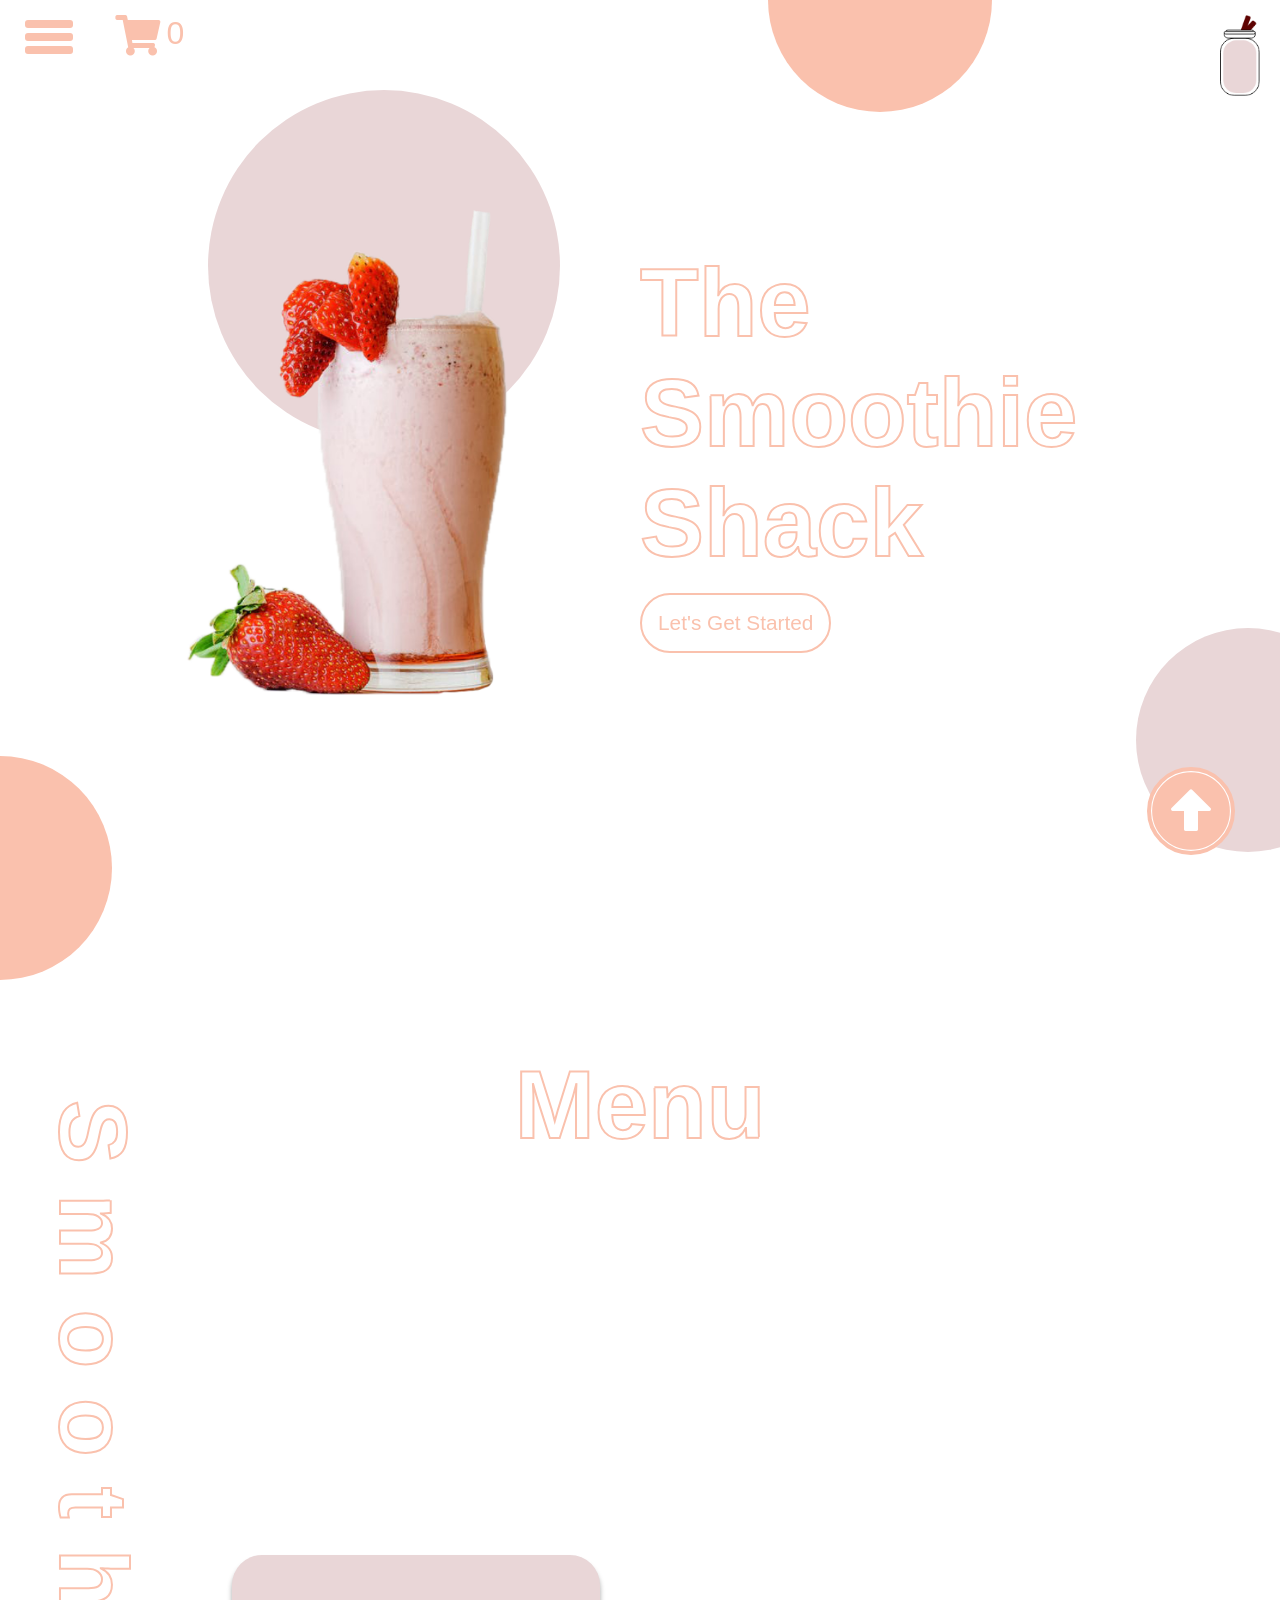
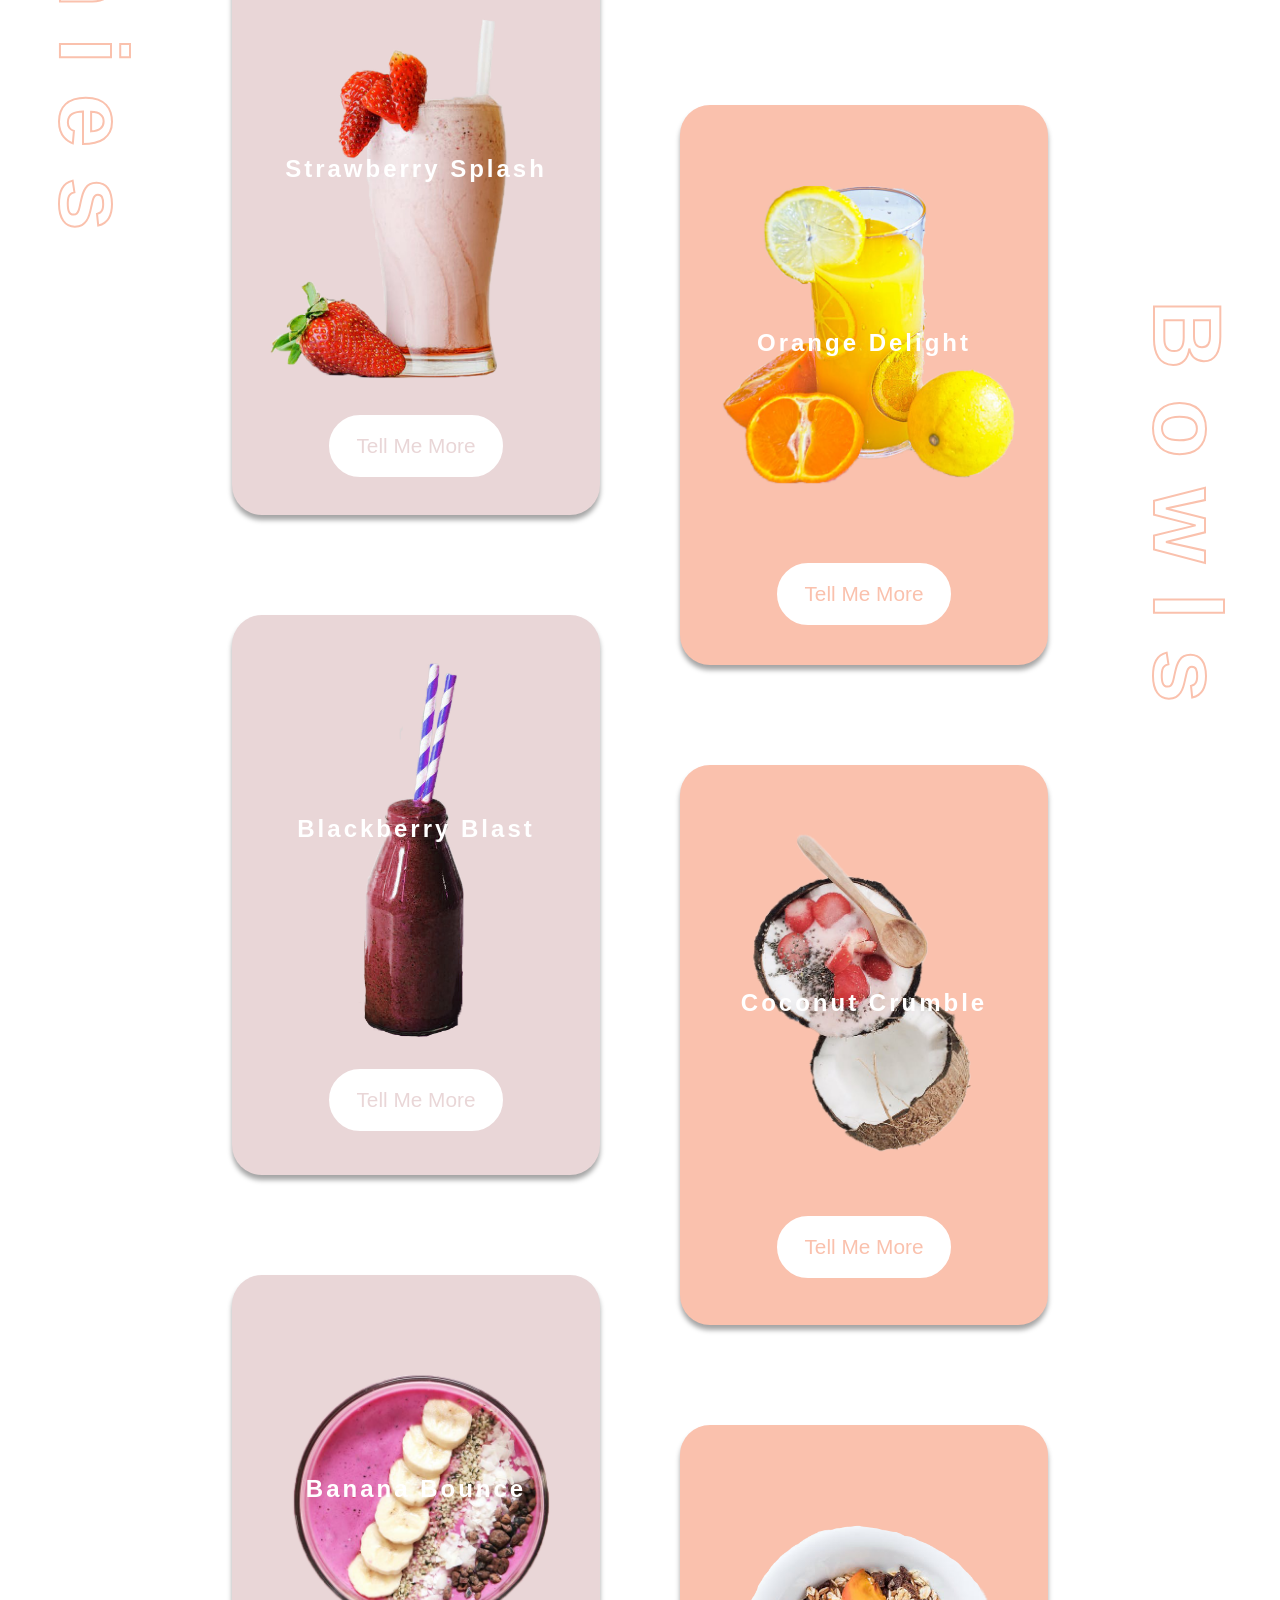
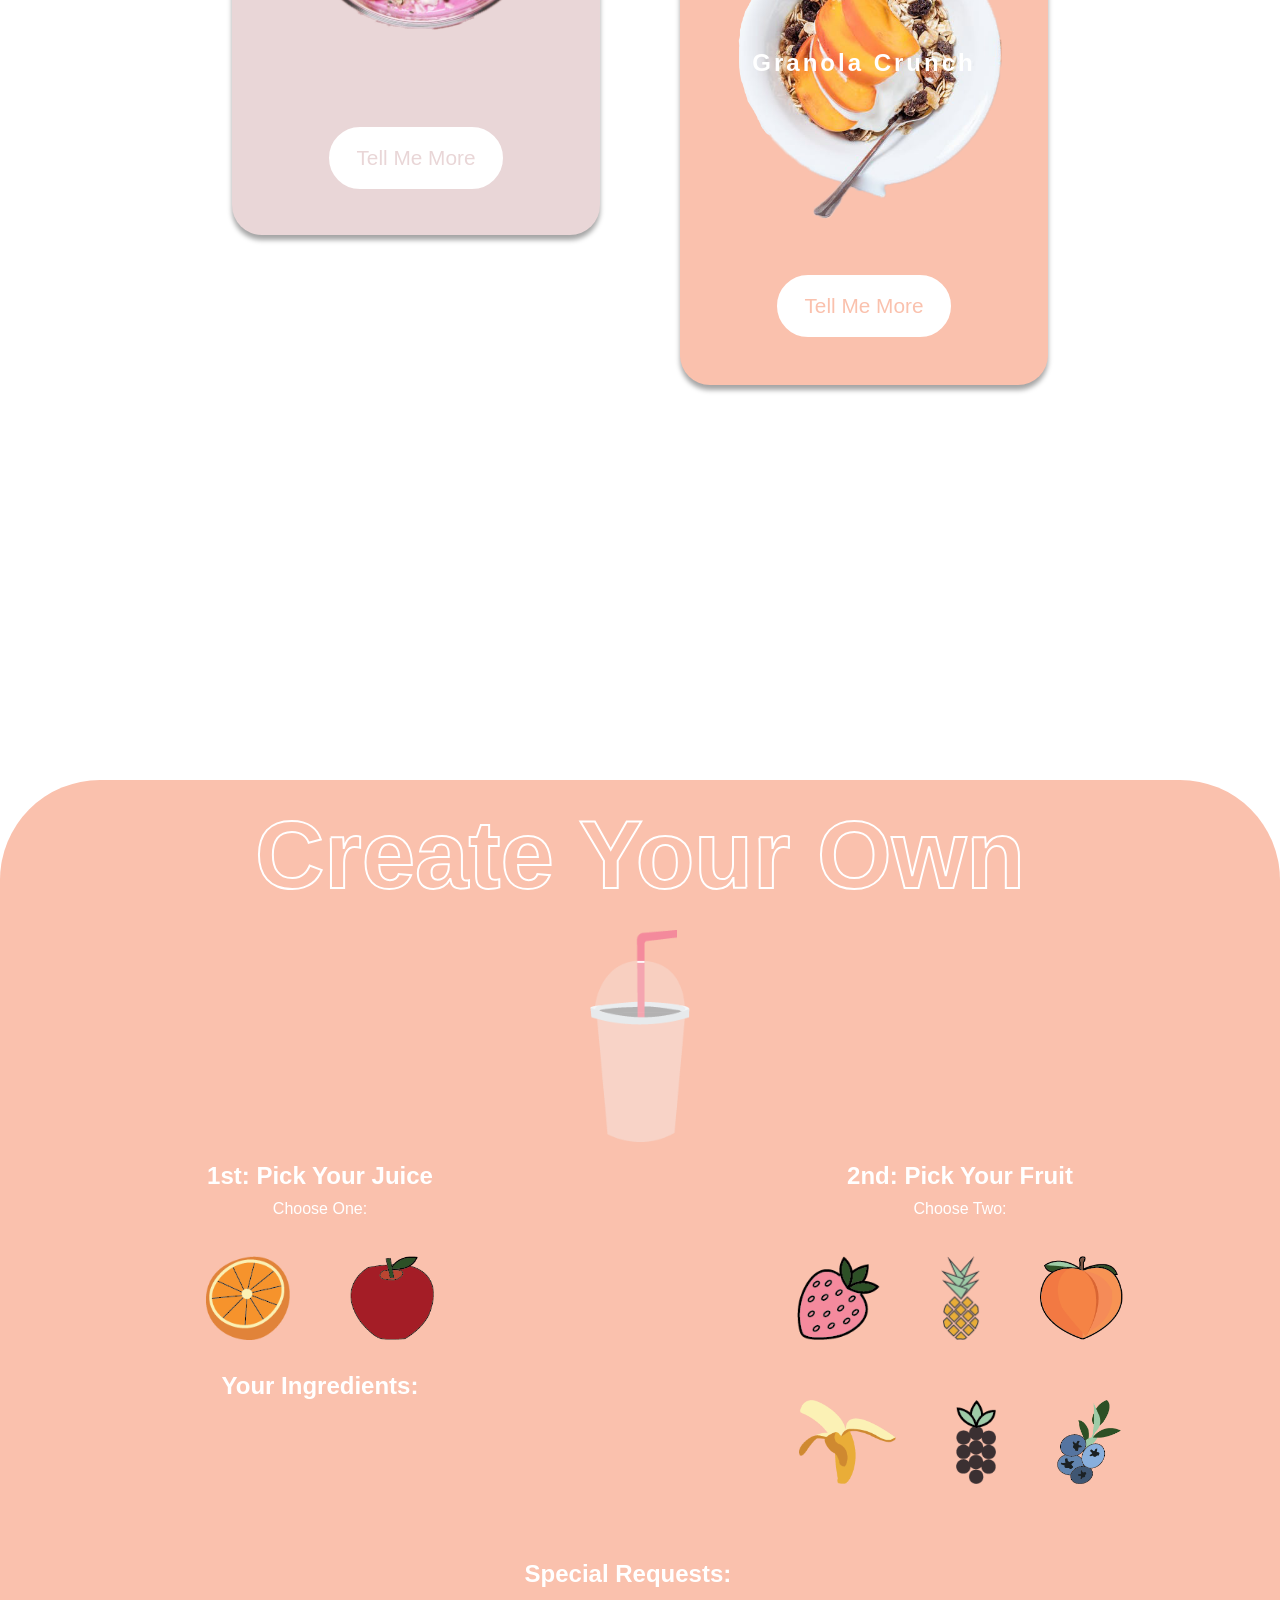
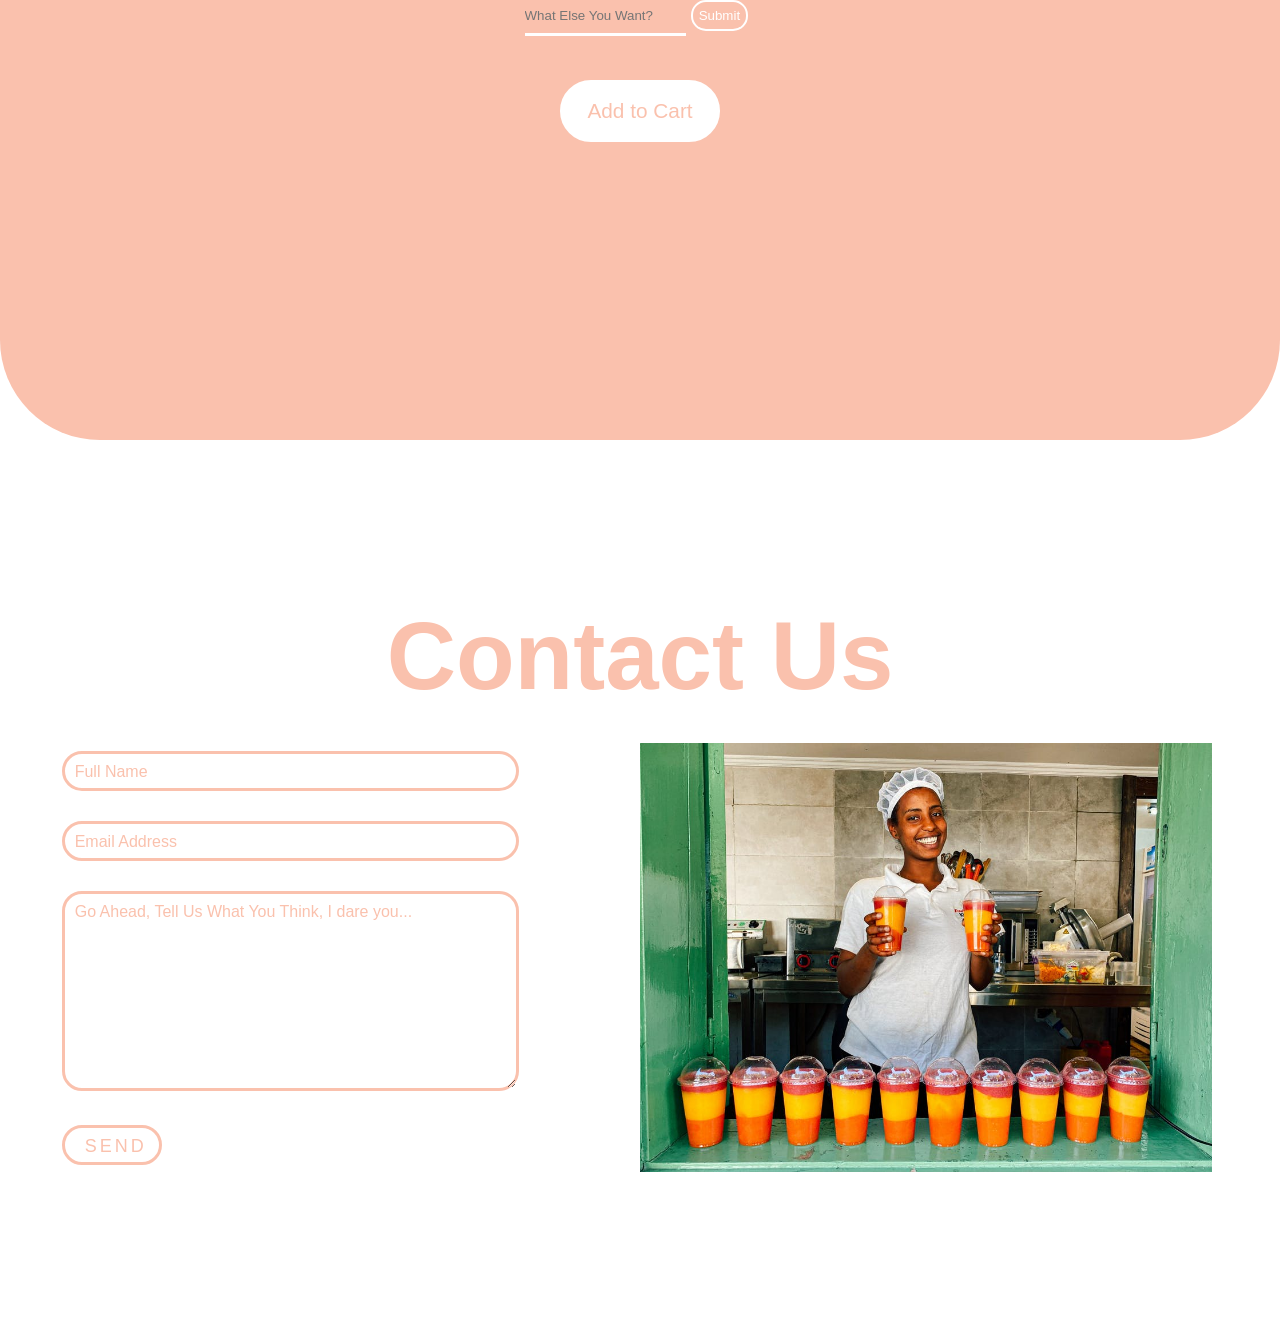
<file: index.html>
<!DOCTYPE html>
<html lang="en">
<head>
    <meta charset="UTF-8">
    <meta name="viewport" content="width=device-width, initial-scale=1.0">
    <meta http-equiv="X-UA-Compatible" content="ie=edge">
    <title>Smoothie Shack</title>
    <link rel="stylesheet" href="smoothie.css">
    <link rel="stylesheet" href="https://use.fontawesome.com/releases/v5.13.0/css/all.css" integrity="sha384-Bfad6CLCknfcloXFOyFnlgtENryhrpZCe29RTifKEixXQZ38WheV+i/6YWSzkz3V" crossorigin="anonymous">
    <link rel="shortcut icon" type="image/png" href = "Images/logo.png">
</head>
<body>
    <header>
        <nav>
            <ul>
                <li><a href="smoothie.html" class = "link">Home</a></li>
                <li><a href="#menu" class = "link">Menu</a></li>
                <li><a href="#create" class = "link">Create Your Own</a></li>
                <li><a href="#contact" class = "link">Contact Us</a></li>
            </ul>
        </nav>
        <div class="top">
            <div class = "burger">
                <div class="line1"></div>
                <div class="line2"></div>
                <div class="line3"></div>
            </div>
            <div class="cart-info" id = "cart-info">
                <i class="fas fa-shopping-cart"></i>   
                <span id = "item-count">0</span>           
            </div>
            <div class="cart" id = 'cart' style = "display: none;">
                <div class="cart-header">Cart</div>
                <div class="cart-items"></div>
                <div class="cart-total">Total<span class = "cart-total-price">$0</span></div>
                <div class="purchase">
                    <button class="btn-purchase" type = "button">Purchase</button>
                </div>
            </div>

            <img src="Images/logo.png" alt="">            
        </div>

        <div class="circles">
            <div class="circle1"></div>
            <div class="circle2"></div>
            <div class="circle3"></div>
            <div class="circle4"></div>
        </div>


        <div class="banner">
            <div class="banner-image">
                <img src="Images/Banner/smoothie-1.png" alt="">    
                <div class="circle4"></div>            
            </div>
            <div class="banner-text">
                <h1>The Smoothie Shack</h1>
                <button href = "#menu">Let's Get Started</button>  
            </div>
        </div>
    </header>

    <main>
        <h1 class = "product-title">Menu</h1>
        <div class="products" id = "menu">
            <h1 class="smoothie-header">Smoothies</h1>
            <div class="column-1">
                <div class="card">
                    <h2 class = 'shop-item-title'>Strawberry Splash</h2>
                    <img src="Images/Products/Smoothies/smoothie-1.png" alt="" class = "shop-item-image">
                    <button class = "more">Tell Me More</button>
                    <div class="ingredients">
                        <h3>Ingredients</h3>
                        <ol>
                            <li>Strawberries</li>
                            <li>Strawberry Juice</li>
                            <li>Strawberry Jam</li>
                        </ol>
                        <p>Price: <span class = 'shop-item-price'>$30</span></p>
                        <button class = "shop-item-button">Add to Cart</button>
                    </div>
                </div>
                <div class="card">
                    <h2 class = 'shop-item-title'>Blackberry Blast</h2>
                    <img src="Images/Products/Smoothies/smoothie-5.png" alt="" class = "shop-item-image">
                    <button class = "more">Tell Me More</button>
                    <div class="ingredients">
                        <h3>Ingredients</h3>
                        <ol>
                            <li>Blackberries</li>
                            <li>Twirly Straws</li>
                            <li>Hint of Hint of Lime</li>
                        </ol>
                        <p>Price: <span class = 'shop-item-price'>Above YOUR Pay Grade</span></p>
                        <button class = "shop-item-button">Add to Cart</button>
                    </div>
                </div>
                <div class="card">
                    <h2 class = 'shop-item-title'>Banana Bounce</h2>
                    <img src="Images/Products/Bowls/bowl-1.png" alt="" class = "shop-item-image">
                    <button class = "more">Tell Me More</button>
                    <div class="ingredients">
                        <h3>Ingredients</h3>
                        <ol>
                            <li>Bananas</li>
                            <li>Miscellaneous</li>
                            <li>Human, I'll let you guess which body part...</li>
                        </ol>
                        <p>Price: <span class = 'shop-item-price'>Don't Even Consider It</span></p>
                        <button class = "shop-item-button">Add to Cart</button>
                    </div>
                </div>
            </div>
            <div class="column-2">
                <div class="card">
                    <h2 class = 'shop-item-title'>Orange Delight</h2>
                    <img src="Images/Products/Smoothies/juice.png" alt="" class = "shop-item-image">
                    <button class = "more">Tell Me More</button>
                    <div class="ingredients">
                        <h3>Ingredients</h3>
                        <ol>
                            <li>Oranges</li>
                            <li>That's Pretty Much It</li>
                            <li></li>
                        </ol>
                        <p>Price: <span class = 'shop-item-price'>$</span></p>
                        <button class = "shop-item-button">Add to Cart</button>
                    </div>
                </div>
                <div class="card">
                    <h2 class = 'shop-item-title'>Coconut Crumble</h2>
                    <img src="Images/Products/Bowls/bowl-2.png" alt="" class = "shop-item-image">
                    <button class = 'more'>Tell Me More</button>
                    <div class="ingredients">
                        <h3>Ingredients</h3>
                        <ol>
                            <li>One Coconut</li>
                            <li>Some Weird Radish Lookin Things</li>
                            <li>Spoon Not Included</li>
                        </ol>
                        <p>Price: <span class = 'shop-item-price'>Guess</span></p>
                        <button class = "shop-item-button">Add to Cart</button>
                    </div>
                </div>
                <div class="card">
                    <h2 class = 'shop-item-title'>Granola Crunch</h2>
                    <img src="Images/Products/Bowls/bowl-3.png" alt="" class = "shop-item-image">
                    <button class = "more">Tell Me More</button>
                    <div class="ingredients">
                        <h3>Ingredients</h3>
                        <ol>
                            <li>Granola</li>
                            <li>Crunch</li>
                            <li>Pickled Peaches</li>
                        </ol>
                        <p>Price: <span class = 'shop-item-price'>Not Worth It</span></p>
                        <button class = "shop-item-button">Add to Cart</button>
                    </div>
                </div>
            </div>         
            <h1 class="bowl-header">Bowls</h1>   
        </div>

        <i class="fas fa-arrow-alt-circle-up"></i>

        <section class="create" id = 'create'>
                <h1 class = 'shop-item-title'>Create Your Own</h1>
                <img src="Images/Create/Cup/empty.png" alt="" class = "shop-item-image">
                <div class="create-selection">
                    <div class = "juice">
                        <h2>1st: Pick Your Juice</h2>
                        <p>Choose One:</p>
                        <div class="juice-options">
                            <img src="Images/Create/Asset 3.png" alt="" class = "orange">
                            <img src="Images/Create/apple.png" alt="" class = "apple">                    
                        </div>
                        <div class="creation">
                            <h2>Your Ingredients:</h2>
                            <ol class = "ingredient-list">
                            </ol>
                        </div>                      
                    </div>
                    <div class = "fruit">
                        <h2>2nd: Pick Your Fruit</h2>
                        <p>Choose Two:</p>
                        <div class="fruit-options">
                            <div class="row-1">
                                <img src="Images/Create/Asset 5.png" alt="" class = "strawberry fruit-img">                          
                                <img src="Images/Create/pineapple.png" alt="" class = "pineapple fruit-img">
                                <img src="Images/Create/Asset 6.png" alt="" class = "peach fruit-img">                          
                            </div>
                            <div class="row-2">
                                <img src="Images/Create/Asset 7.png" alt="" class = "banana fruit-img">
                                <img src="Images/Create/Asset 8.png" alt="" class = "blackberry fruit-img">                          
                                <img src="Images/Create/Asset 9.png" alt="" class = "blueberry fruit-img">                          
                            </div>
                        </div>
                    </div>                
                </div>
    
                <div class="special-request-container">
                    <div class="special-request">
                        <h2>Special Requests:</h2>
                        <input type="text" placeholder = "What Else You Want?">
                        <input type="submit">                        
                    </div>
                </div>
                <div class="create-price shop-item-price">$50</div>
                <div class="creation-button">
                    <button class = "shop-item-button">Add to Cart</button>
                </div>
    
            </section>
    </main>

    <footer>
        <h2 id = "contact">Contact Us</h2>
        <div class="contact-container">
            <form>
                <div class="inputBox">
                    <input type = "text" name = "" required = "required">
                    <span>Full Name</span>
                </div>
                <div class="inputBox">
                    <input type = "email" name = "" required = "required">
                    <span>Email Address</span>
                </div>
                <div class="inputBox">
                    <textarea required = "required"></textarea>
                    <span>Go Ahead, Tell Us What You Think, I dare you...</span>
                </div>
                <div class="inputBox">
                    <input type = "submit" value = "Send" name = "">
                </div>
            </form>
            <div class="img-container">
                <img src="Images/contact.jpg" alt="">            
            </div>            
        </div>


    </footer>


    <script src="https://ajax.googleapis.com/ajax/libs/jquery/3.3.1/jquery.min.js"></script>
    <script defer src="https://cdnjs.cloudflare.com/ajax/libs/gsap/3.2.4/gsap.min.js"></script>
    <script>
        const burger = document.querySelector('.burger');
        const nav = document.querySelector('nav');

        burger.addEventListener('click', () => {
            burger.classList.toggle('toggle');
            nav.classList.toggle('nav-active');
        })

        let buttons = document.querySelectorAll('.more')
        let button_array = Array.from(buttons)

        button_array.forEach(function(button) {
            button.addEventListener('click', () => {
                this.button = button
                let card = button.parentElement
                card.classList.toggle('active')
                if (button.innerText === 'Tell Me More') {
                    button.innerText = 'Tell Me Less'
                } else {
                    button.innerText = 'Tell Me More'
                }
            });
        });


        $('nav a[href*="#"], button[href*="#"]').on('click', function () {
            $('html, body').animate( {
                scrollTop: $($(this).attr('href')).offset().top
            }, 1300);
            burger.classList.remove('toggle');
            nav.classList.remove('nav-active');
        });

        $('.fa-arrow-alt-circle-up').on('click', function () {
            $('html, body').animate( {
                scrollTop: 0
            }, 2000);
        });

        let creationList = document.querySelector('.ingredient-list')
        let clicked = 0

        let juices = document.querySelector('.juice-options').children
        let juice_array = Array.from(juices)
        let juiceItem = document.createElement('div');
        juiceItem.classList.add('item')
        let juiceCancel = juiceItem.appendChild(document.createElement('button')).innerText = 'X';
        let juiceLi = juiceItem.appendChild(document.createElement('li'));
        let juiceImg = document.querySelector('.create').children[1]



        juice_array.forEach(function(juice) {          
            juice.addEventListener('click', ()=> {
                for (var i = 0; i<juice_array.length; i++) {
                    juices[i].removeAttribute('id', 'selection-border');
                }  
                this.juice = juice
                juice.setAttribute('id', 'selection-border');                  
                if(juiceImg.classList.length === 0) {
                    juiceImg.classList.add('img-animation')
                } else {
                    juiceImg.classList.remove('img-animation')
                    void juiceImg.offsetWidth;
                    juiceImg.classList.add('img-animation')
                }
                if (juice.classList.contains('orange')) {
                    juiceLi.innerText = 'Orange Juice';
                    creationList.appendChild(juiceItem);
                    juiceImg.src = "Images/Create/Cup/orange.png"
                } else {
                    juiceLi.innerText = 'Apple Juice';
                    creationList.appendChild(juiceItem);
                    juiceImg.src = "Images/Create/Cup/apple.png"
                }
                if (clicked === 0) {
                    clicked += 1;
                }
                if (clicked > 0) {
                    console.log('yoo')
                    const cancelBtns = document.querySelector('juiceItem').firstChild
                    console.log(cancelBtns)
                    let cancelBtn_array = Array.from(cancelBtns)   
                    cancelBtn_array.forEach(function(btn) {
                        btn.addEventListener('click', ()=> {
                            creationList.removeChild
                        })
                    })         
                }                
                return clicked;
            })  
        })
 




        const fruits = document.querySelectorAll('.fruit-img');
        let fruit_array = Array.from(fruits)

        fruit_array.forEach(function(fruit) {
            fruit.addEventListener('click', ()=> {
                if (clicked > 0) {
                    clicked += 1;
                } else {
                    alert('Please Choose Juice First');
                    return clicked;
                }
                this.fruit = fruit
                fruitClass = fruit.classList
                let fruitItem = document.createElement('div');
                fruitItem.classList.add('item')
                let fruitCancel = fruitItem.appendChild(document.createElement('button')).innerText = 'X';
                let fruitLi = fruitItem.appendChild(document.createElement('li'));
                let newListItem = fruitLi
                let oldListItem = creationList.lastChild
                if(juiceImg.classList.length === 0) {
                    juiceImg.classList.add('img-animation')
                } else {
                    juiceImg.classList.remove('img-animation')
                    void juiceImg.offsetWidth;
                    juiceImg.classList.add('img-animation')
                }
                fruit.setAttribute('id', 'selection-border');                  
                if (clicked < 4) {
                    switch(true) {
                        case fruitClass.contains('strawberry'):
                            newListItem.innerText = 'Strawberry';
                            creationList.appendChild(fruitItem);
                            juiceImg.src = "Images/Create/Cup/strawberry.png";
                            break;
                        case fruitClass.contains('pineapple'):
                            newListItem.innerText = 'Pineapple';
                            creationList.appendChild(fruitItem);
                            juiceImg.src = "Images/Create/Cup/pineapple.png"; 
                            break;
                        case fruitClass.contains('peach'):
                            newListItem.innerText = 'Peach';
                            creationList.appendChild(fruitItem);
                            juiceImg.src = "Images/Create/Cup/peach.png";                      
                            break;
                        case fruitClass.contains('banana'):
                            newListItem.innerText = 'Banana';
                            creationList.appendChild(fruitItem);
                            juiceImg.src = "Images/Create/Cup/banana.png";
                            break;
                        case fruitClass.contains('blackberry'):
                            newListItem.innerText = 'Blackberry';
                            creationList.appendChild(fruitItem);
                            juiceImg.src = "Images/Create/Cup/blackberry.png";
                            break;
                        case fruitClass.contains('blueberry'):
                            newListItem.innerText = 'Blueberry';
                            creationList.appendChild(fruitItem);
                            juiceImg.src = "Images/Create/Cup/blueberry.png";
                            break;
                        default:
                            console.log('wtf');
                    }
                } else {                 
                    switch(true) {
                        case fruitClass.contains('strawberry'):
                            newListItem.innerText = 'Strawberry';
                            creationList.replaceChild(fruitItem, oldListItem);
                            juiceImg.src = "Images/Create/Cup/strawberry.png";
                            break;
                        case fruitClass.contains('pineapple'):
                            newListItem.innerText = 'Pineapple';
                            creationList.replaceChild(fruitItem, oldListItem);
                            juiceImg.src = "Images/Create/Cup/pineapple.png";                           
                            break;
                        case fruitClass.contains('peach'):
                            newListItem.innerText = 'Peach';
                            creationList.replaceChild(fruitItem, oldListItem); 
                            juiceImg.src = "Images/Create/Cup/peach.png";      
                            break;
                        case fruitClass.contains('banana'):
                            newListItem.innerText = 'Banana';
                            creationList.replaceChild(fruitItem, oldListItem);
                            juiceImg.src = "Images/Create/Cup/banana.png";
                            break;
                        case fruitClass.contains('blackberry'):
                            newListItem.innerText = 'Blackberry';
                            creationList.replaceChild(fruitItem, oldListItem);
                            juiceImg.src = "Images/Create/Cup/blackberry.png";
                            break;
                        case fruitClass.contains('blueberry'):
                            newListItem.innerText = 'Blueberry';
                            creationList.replaceChild(fruitItem, oldListItem);
                            juiceImg.src = "Images/Create/Cup/blueberry.png";
                            break;
                        default:
                            console.log('wtf');
                    }
                }
                return clicked, creationList.length;
            })    
        })



        let specialRequestButton = document.querySelector('.special-request').lastElementChild
        specialRequestButton.addEventListener('click', ()=> {
            let requestItem = document.createElement('div');
            requestItem.classList.add('item')
            let requestCancel = requestItem.appendChild(document.createElement('button')).innerText = 'X';
            let requestLi = requestItem.appendChild(document.createElement('li'));
            let requestValue = document.querySelector('.special-request').querySelector('input').value;
            let requestValueNode = document.createTextNode(requestValue);
            if (requestValue.length > 0) {
                requestLi.appendChild(requestValueNode)
                creationList.appendChild(requestItem)                  
            }
            return creationList.length           
        });

        let addCreationToCartBtn = document.querySelector('.create').lastElementChild
        addCreationToCartBtn.addEventListener('click', ()=> {
            fruit_array.forEach(function(fruit) {
                fruit.classList.remove('ingredient-spin-animation')
                void fruit.offsetWidth;
                fruit.classList.add('ingredient-spin-animation')
            });
            juice_array.forEach(function(juice) {
                juice.classList.remove('ingredient-spin-animation')
                void juice.offsetWidth;
                juice.classList.add('ingredient-spin-animation')
            });
            for (var i = 0; i<juice_array.length; i++) {
                juices[i].removeAttribute('id', 'selection-border');
            } 
            for (var i = 0; i<fruit_array.length; i++) {
                fruits[i].removeAttribute('id', 'selection-border');
            } 
            juiceImg.classList.remove('img-animation')
            void juiceImg.offsetWidth;
            juiceImg.classList.add('img-animation')
            juiceImg.src = "Images/Create/Cup/empty.png";
            creationList.innerHTML = '';
            clicked = 0;
            addCreationToCartBtn.classList.remove('button-animation')
            void addCreationToCartBtn.offsetWidth;
            addCreationToCartBtn.classList.add('button-animation')
        })
        console.log(window.innerWidth)






        // CART
                //show cart
        const cartInfo = document.querySelector('.fa-shopping-cart');
        const cart = document.querySelector('.cart');
        
        cartInfo.addEventListener('click', function(){
            if (cart.style.display === 'none') {
                cart.style.display = "block";
            } else {
                cart.style.display = 'none';
            }
        })

        if (document.readyState == 'loading') {
            document.addEventListener('DOMContentLoaded', ready)
        } else {
            ready()
        }



        function ready() {
            var removeCartItemButtons = document.getElementsByClassName('btn-danger')
            for (var i = 0; i < removeCartItemButtons.length; i++) {
                var button = removeCartItemButtons[i]
                button.addEventListener('click', removeCartItem)
            }

            var quantityInputs = document.getElementsByClassName('cart-quantity-input')
            for (var i = 0; i < quantityInputs.length; i++) {
                var input = quantityInputs[i]
                input.addEventListener('change', quantityChanged)
            }

            var addToCartButtons = document.getElementsByClassName('shop-item-button')
            for (var i = 0; i < addToCartButtons.length; i++) {
                var button = addToCartButtons[i]
                button.addEventListener('click', addToCartClicked)
            }

            document.getElementsByClassName('btn-purchase')[0].addEventListener('click', purchaseClicked)
        }

        function removeCartItem(event) {
            var buttonClicked = event.target
            buttonClicked.parentElement.parentElement.remove()
            updateCartTotal()
        }

        function quantityChanged(event) {
            var input = event.target
            if (isNaN(input.value) || input.value <= 0) {
                input.value = 1
            }
            updateCartTotal()
        }

        function addToCartClicked(event) {
            var button = event.target
            var shopItem = button.parentElement.parentElement
            var title = shopItem.getElementsByClassName('shop-item-title')[0].innerText
            var price = shopItem.getElementsByClassName('shop-item-price')[0].innerText
            var imageSrc = shopItem.getElementsByClassName('shop-item-image')[0].src
            addItemToCart(title, price, imageSrc)
            updateCartTotal()
        }

        function addItemToCart(title, price, imageSrc) {
            var cartRow = document.createElement('div')
            cartRow.classList.add('cart-row')
            var cartItems = document.getElementsByClassName('cart-items')[0]
            var cartItemNames = cartItems.getElementsByClassName('cart-item-title')
            for (var i = 0; i < cartItemNames.length; i++) {
                if (cartItemNames[i].innerText == title) {
                    alert('This item is already added to the cart')
                    return
                }
            }
            var cartRowContents = `
                <div class="cart-item cart-column">
                    <img class="cart-item-image" src="${imageSrc}">
                    <span class="cart-item-title">${title}</span>
                </div>
                <span class="cart-price cart-column">${price}</span>
                <div class="cart-quantity cart-column">
                    <input class="cart-quantity-input" type="number" value="1">
                    <button class="btn btn-danger" type="button">X</button>
                </div>`
            cartRow.innerHTML = cartRowContents
            cartItems.append(cartRow)
            cartRow.getElementsByClassName('btn-danger')[0].addEventListener('click', removeCartItem)
            cartRow.getElementsByClassName('cart-quantity-input')[0].addEventListener('change', quantityChanged)
        }

        function updateCartTotal() {
            var cartItemContainer = document.getElementsByClassName('cart-items')[0]
            var cartRows = cartItemContainer.getElementsByClassName('cart-row')
            var total = 0
            for (var i = 0; i < cartRows.length; i++) {
                var cartRow = cartRows[i]
                var priceElement = cartRow.getElementsByClassName('cart-price')[0]
                var quantityElement = cartRow.getElementsByClassName('cart-quantity-input')[0]
                var price = parseFloat(priceElement.innerText.replace('$', ''))
                var quantity = quantityElement.value
                total = total + (price * quantity)
            }
            total = Math.round(total * 100) / 100
            document.getElementsByClassName('cart-total-price')[0].innerText = '$' + total
            document.getElementById('item-count').textContent = cartRows.length;
        }

        // Purchase
        function purchaseClicked() {
            alert('Thank you for your purchase')
            var cartItems = document.getElementsByClassName('cart-items')[0]
            while (cartItems.hasChildNodes()) {
                cartItems.removeChild(cartItems.firstChild)
            }
            updateCartTotal()
        }
    </script>

</body>
</html>
</file>
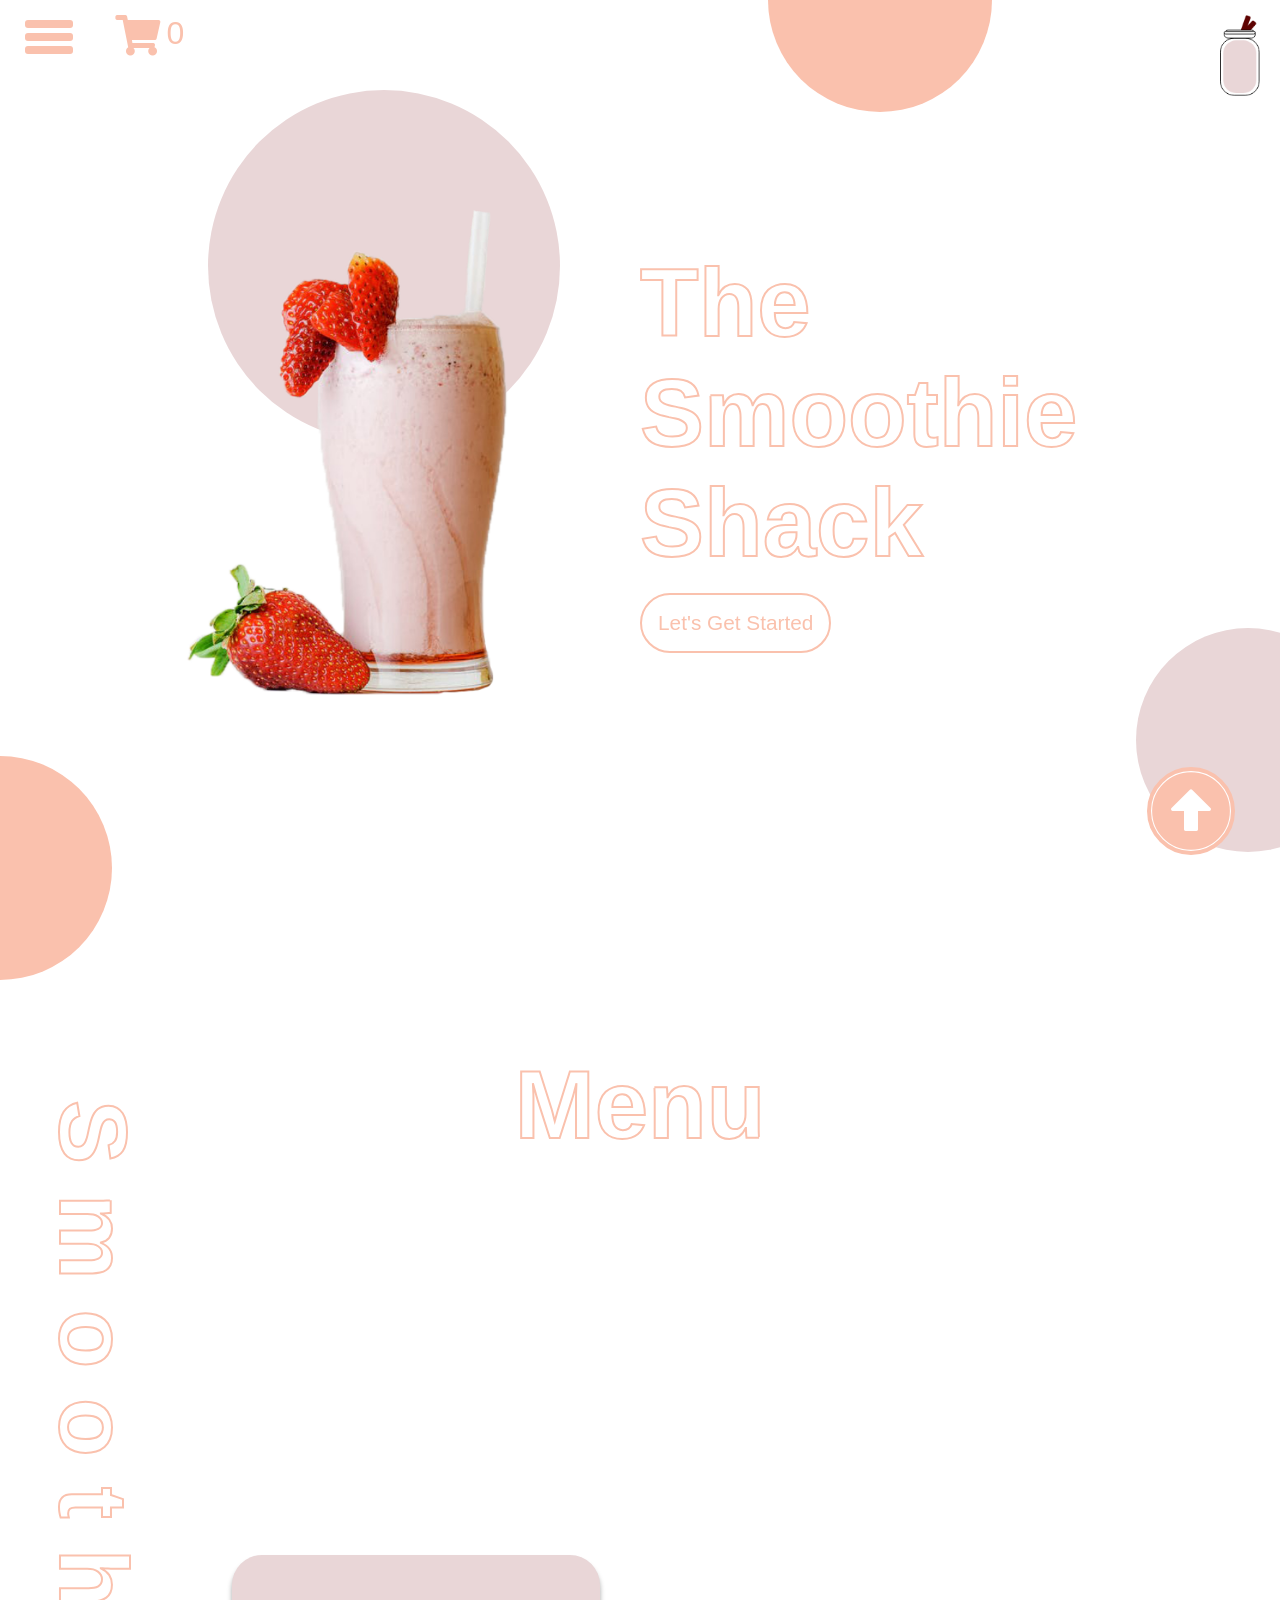
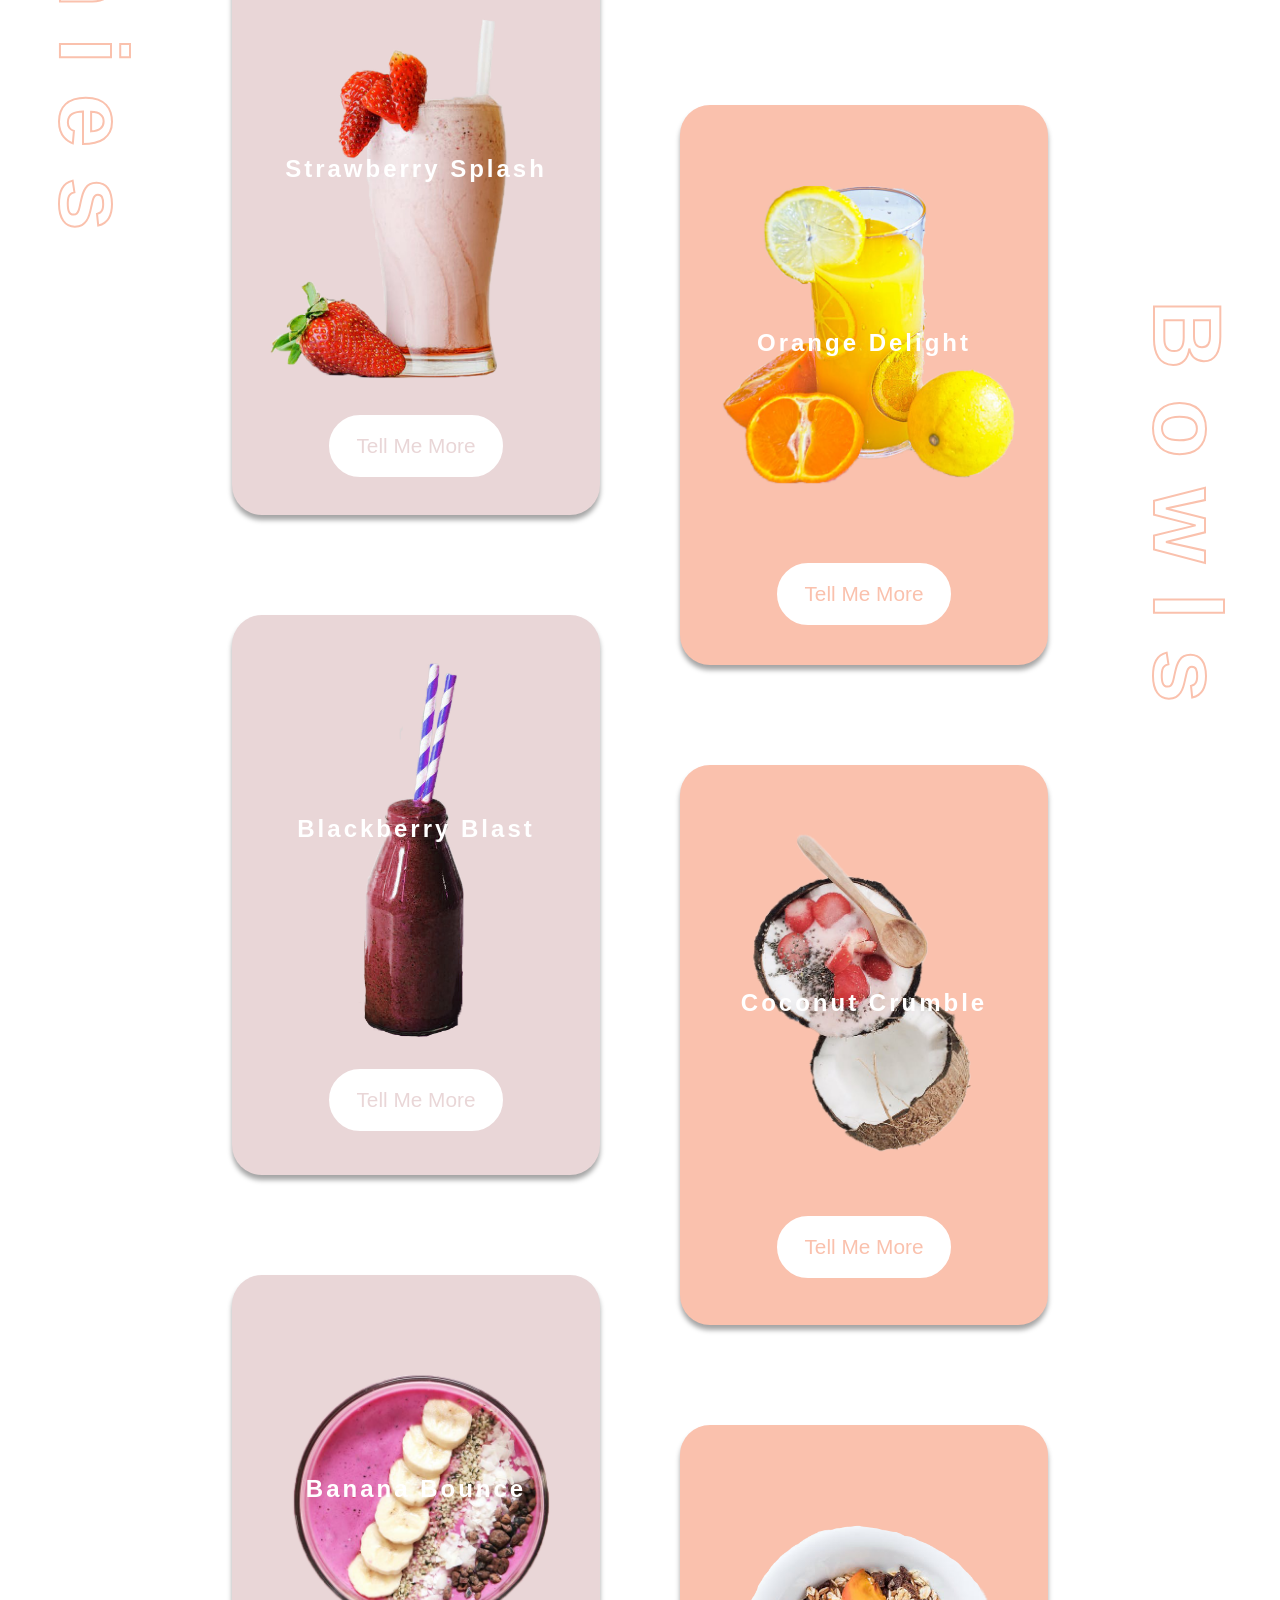
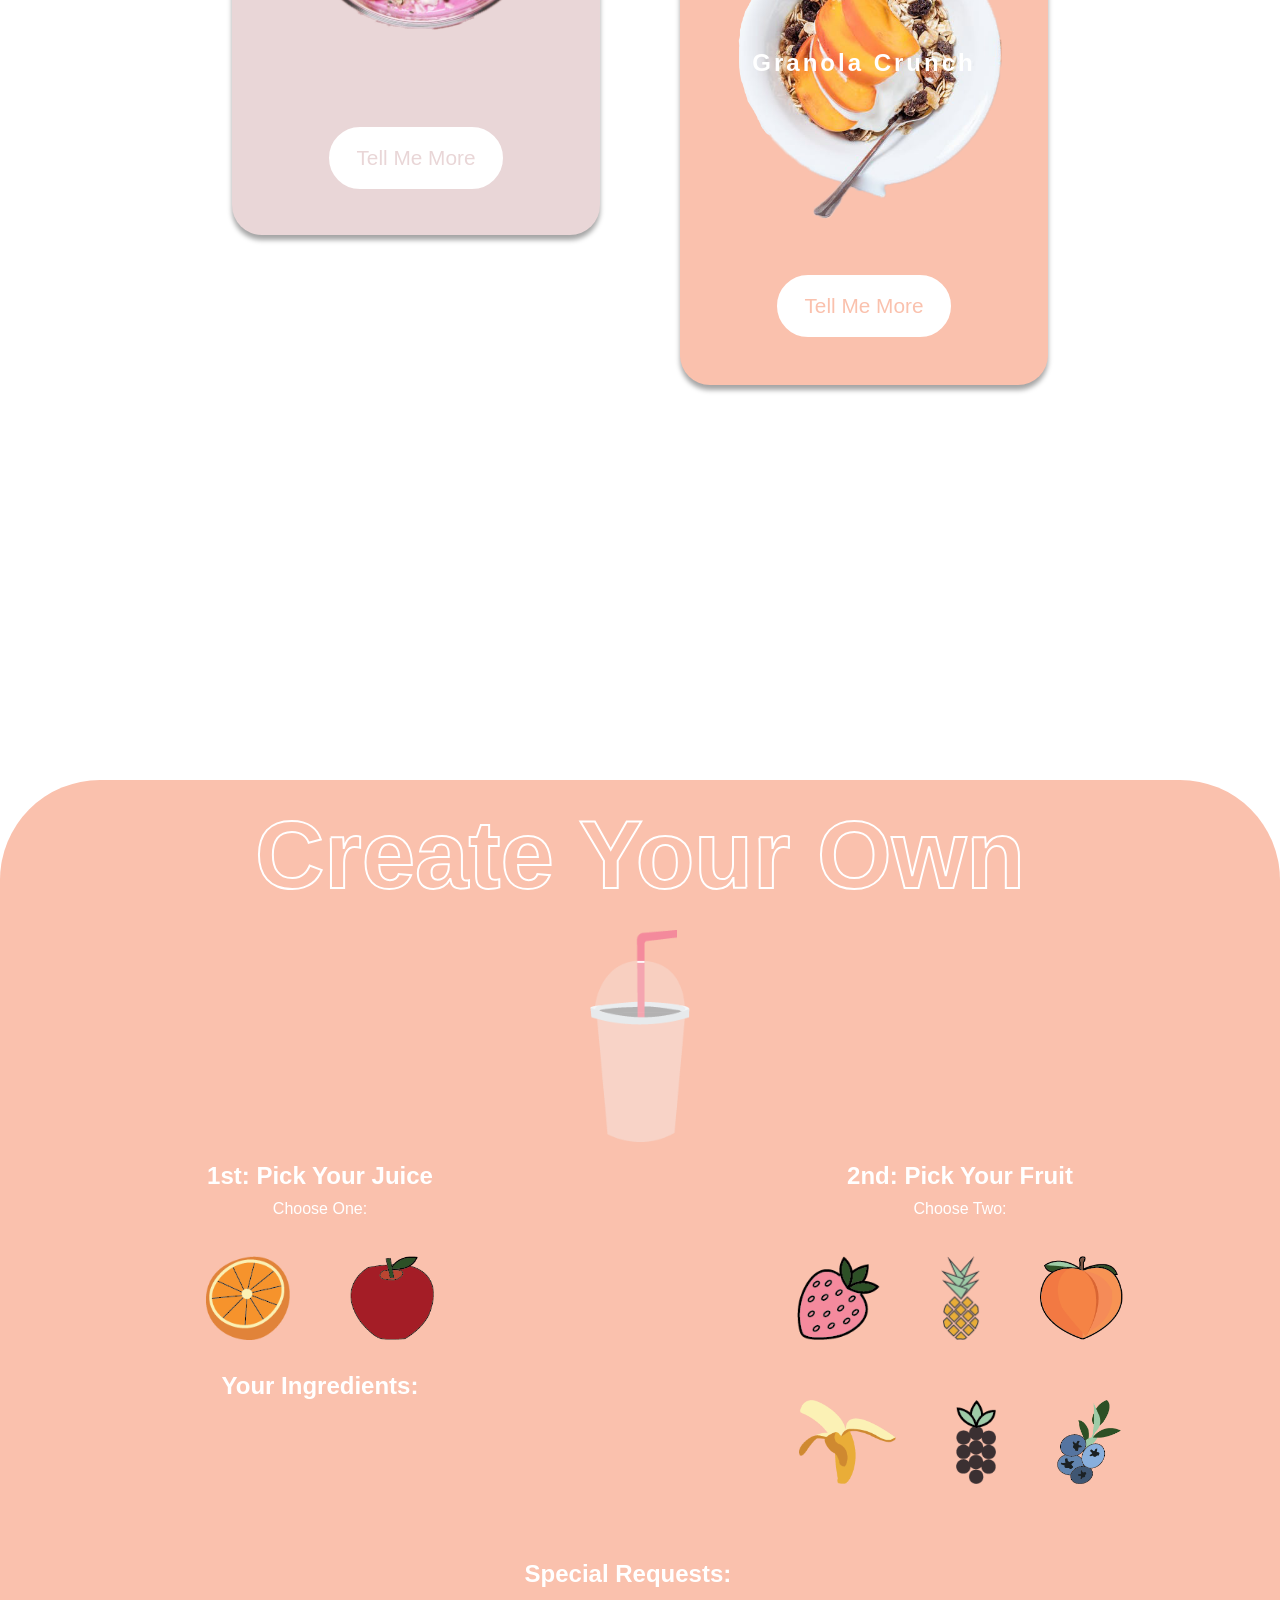
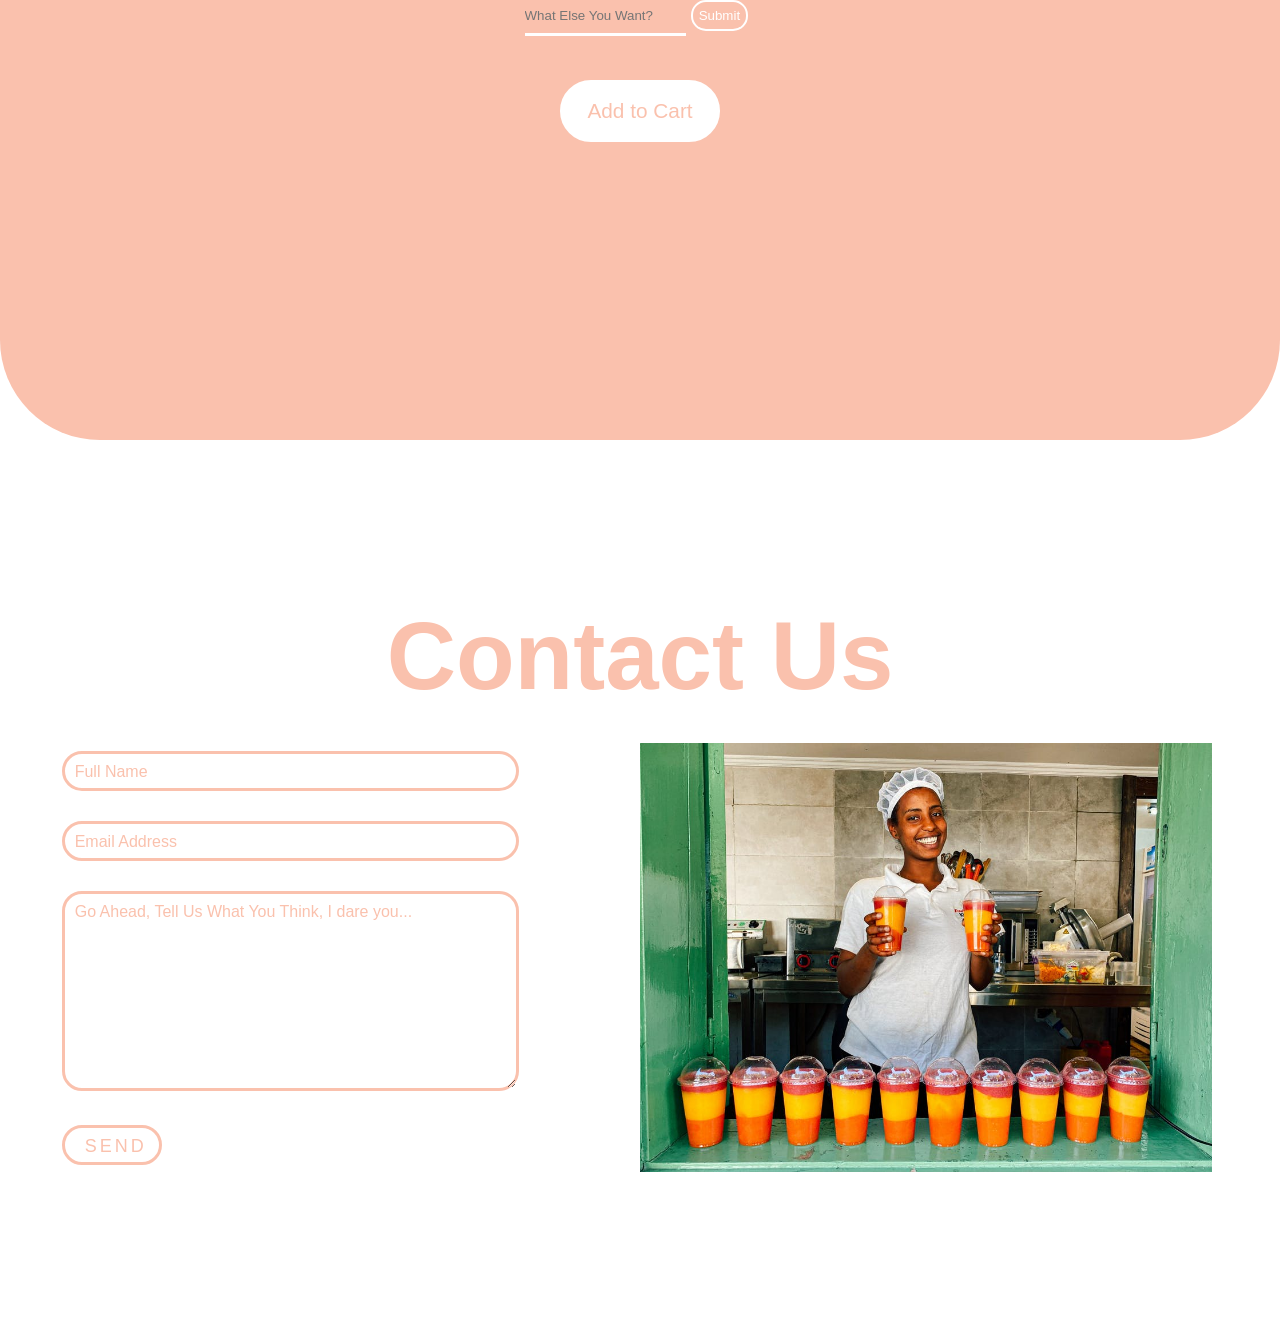
<file: smoothie.html>
<!DOCTYPE html>
<html lang="en">
<head>
    <meta charset="UTF-8">
    <meta name="viewport" content="width=device-width, initial-scale=1.0">
    <meta http-equiv="X-UA-Compatible" content="ie=edge">
    <title>Smoothie Shack</title>
    <link rel="stylesheet" href="smoothie.css">
    <link rel="stylesheet" href="https://use.fontawesome.com/releases/v5.13.0/css/all.css" integrity="sha384-Bfad6CLCknfcloXFOyFnlgtENryhrpZCe29RTifKEixXQZ38WheV+i/6YWSzkz3V" crossorigin="anonymous">
</head>
<body>
    <header>
        <nav>
            <ul>
                <li><a href="smoothie.html" class = "link">Home</a></li>
                <li><a href="#menu" class = "link">Menu</a></li>
                <li><a href="#create" class = "link">Create Your Own</a></li>
                <li><a href="#contact" class = "link">Contact Us</a></li>
            </ul>
        </nav>
        <div class="top">
            <div class = "burger">
                <div class="line1"></div>
                <div class="line2"></div>
                <div class="line3"></div>
            </div>
            <div class="cart-info" id = "cart-info">
                <i class="fas fa-shopping-cart"></i>   
                <span id = "item-count">0</span>           
            </div>
            <div class="cart" id = 'cart' style = "display: none;">
                <div class="cart-header">Cart</div>
                <div class="cart-items"></div>
                <div class="cart-total">Total<span class = "cart-total-price">$0</span></div>
                <div class="purchase">
                    <button class="btn-purchase" type = "button">Purchase</button>
                </div>
            </div>

            <img src="Images/logo.png" alt="">            
        </div>

        <div class="circles">
            <div class="circle1"></div>
            <div class="circle2"></div>
            <div class="circle3"></div>
            <div class="circle4"></div>
        </div>


        <div class="banner">
            <div class="banner-image">
                <img src="Images/Banner/smoothie-1.png" alt="">    
                <div class="circle4"></div>            
            </div>
            <div class="banner-text">
                <h1>The Smoothie Shack</h1>
                <button href = "#menu">Let's Get Started</button>  
            </div>
        </div>
    </header>

    <main>
        <h1 class = "product-title">Menu</h1>
        <div class="products" id = "menu">
            <h1 class="smoothie-header">Smoothies</h1>
            <div class="column-1">
                <div class="card">
                    <h2 class = 'shop-item-title'>Strawberry Splash</h2>
                    <img src="Images/Products/Smoothies/smoothie-1.png" alt="" class = "shop-item-image">
                    <button class = "more">Tell Me More</button>
                    <div class="ingredients">
                        <h3>Ingredients</h3>
                        <ol>
                            <li>Strawberries</li>
                            <li>Strawberry Juice</li>
                            <li>Strawberry Jam</li>
                        </ol>
                        <p>Price: <span class = 'shop-item-price'>$30</span></p>
                        <button class = "shop-item-button">Add to Cart</button>
                    </div>
                </div>
                <div class="card">
                    <h2 class = 'shop-item-title'>Blackberry Blast</h2>
                    <img src="Images/Products/Smoothies/smoothie-5.png" alt="" class = "shop-item-image">
                    <button class = "more">Tell Me More</button>
                    <div class="ingredients">
                        <h3>Ingredients</h3>
                        <ol>
                            <li>Blackberries</li>
                            <li>Twirly Straws</li>
                            <li>Hint of Hint of Lime</li>
                        </ol>
                        <p>Price: <span class = 'shop-item-price'>Above YOUR Pay Grade</span></p>
                        <button class = "shop-item-button">Add to Cart</button>
                    </div>
                </div>
                <div class="card">
                    <h2 class = 'shop-item-title'>Banana Bounce</h2>
                    <img src="Images/Products/Bowls/bowl-1.png" alt="" class = "shop-item-image">
                    <button class = "more">Tell Me More</button>
                    <div class="ingredients">
                        <h3>Ingredients</h3>
                        <ol>
                            <li>Bananas</li>
                            <li>Miscellaneous</li>
                            <li>Human, I'll let you guess which body part...</li>
                        </ol>
                        <p>Price: <span class = 'shop-item-price'>Don't Even Consider It</span></p>
                        <button class = "shop-item-button">Add to Cart</button>
                    </div>
                </div>
            </div>
            <div class="column-2">
                <div class="card">
                    <h2 class = 'shop-item-title'>Orange Delight</h2>
                    <img src="Images/Products/Smoothies/juice.png" alt="" class = "shop-item-image">
                    <button class = "more">Tell Me More</button>
                    <div class="ingredients">
                        <h3>Ingredients</h3>
                        <ol>
                            <li>Oranges</li>
                            <li>That's Pretty Much It</li>
                            <li></li>
                        </ol>
                        <p>Price: <span class = 'shop-item-price'>$</span></p>
                        <button class = "shop-item-button">Add to Cart</button>
                    </div>
                </div>
                <div class="card">
                    <h2 class = 'shop-item-title'>Coconut Crumble</h2>
                    <img src="Images/Products/Bowls/bowl-2.png" alt="" class = "shop-item-image">
                    <button class = 'more'>Tell Me More</button>
                    <div class="ingredients">
                        <h3>Ingredients</h3>
                        <ol>
                            <li>One Coconut</li>
                            <li>Some Weird Radish Lookin Things</li>
                            <li>Spoon Not Included</li>
                        </ol>
                        <p>Price: <span class = 'shop-item-price'>Guess</span></p>
                        <button class = "shop-item-button">Add to Cart</button>
                    </div>
                </div>
                <div class="card">
                    <h2 class = 'shop-item-title'>Granola Crunch</h2>
                    <img src="Images/Products/Bowls/bowl-3.png" alt="" class = "shop-item-image">
                    <button class = "more">Tell Me More</button>
                    <div class="ingredients">
                        <h3>Ingredients</h3>
                        <ol>
                            <li>Granola</li>
                            <li>Crunch</li>
                            <li>Pickled Peaches</li>
                        </ol>
                        <p>Price: <span class = 'shop-item-price'>Not Worth It</span></p>
                        <button class = "shop-item-button">Add to Cart</button>
                    </div>
                </div>
            </div>         
            <h1 class="bowl-header">Bowls</h1>   
        </div>

        <i class="fas fa-arrow-alt-circle-up"></i>

        <section class="create" id = 'create'>
                <h1 class = 'shop-item-title'>Create Your Own</h1>
                <img src="Images/Create/Cup/empty.png" alt="" class = "shop-item-image">
                <div class="create-selection">
                    <div class = "juice">
                        <h2>1st: Pick Your Juice</h2>
                        <p>Choose One:</p>
                        <div class="juice-options">
                            <img src="Images/Create/Asset 3.png" alt="" class = "orange">
                            <img src="Images/Create/apple.png" alt="" class = "apple">                    
                        </div>
                        <div class="creation">
                            <h2>Your Ingredients:</h2>
                            <ol class = "ingredient-list">
                            </ol>
                        </div>                      
                    </div>
                    <div class = "fruit">
                        <h2>2nd: Pick Your Fruit</h2>
                        <p>Choose Two:</p>
                        <div class="fruit-options">
                            <div class="row-1">
                                <img src="Images/Create/Asset 5.png" alt="" class = "strawberry fruit-img">                          
                                <img src="Images/Create/pineapple.png" alt="" class = "pineapple fruit-img">
                                <img src="Images/Create/Asset 6.png" alt="" class = "peach fruit-img">                          
                            </div>
                            <div class="row-2">
                                <img src="Images/Create/Asset 7.png" alt="" class = "banana fruit-img">
                                <img src="Images/Create/Asset 8.png" alt="" class = "blackberry fruit-img">                          
                                <img src="Images/Create/Asset 9.png" alt="" class = "blueberry fruit-img">                          
                            </div>
                        </div>
                    </div>                
                </div>
    
                <div class="special-request-container">
                    <div class="special-request">
                        <h2>Special Requests:</h2>
                        <input type="text" placeholder = "What Else You Want?">
                        <input type="submit">                        
                    </div>
                </div>
                <div class="create-price shop-item-price">$50</div>
                <div class="creation-button">
                    <button class = "shop-item-button">Add to Cart</button>
                </div>
    
            </section>
    </main>

    <footer>
        <h2 id = "contact">Contact Us</h2>
        <div class="contact-container">
            <form>
                <div class="inputBox">
                    <input type = "text" name = "" required = "required">
                    <span>Full Name</span>
                </div>
                <div class="inputBox">
                    <input type = "email" name = "" required = "required">
                    <span>Email Address</span>
                </div>
                <div class="inputBox">
                    <textarea required = "required"></textarea>
                    <span>Go Ahead, Tell Us What You Think, I dare you...</span>
                </div>
                <div class="inputBox">
                    <input type = "submit" value = "Send" name = "">
                </div>
            </form>
            <div class="img-container">
                <img src="Images/contact.jpg" alt="">            
            </div>            
        </div>


    </footer>


    <script src="https://ajax.googleapis.com/ajax/libs/jquery/3.3.1/jquery.min.js"></script>
    <script defer src="https://cdnjs.cloudflare.com/ajax/libs/gsap/3.2.4/gsap.min.js"></script>
    <script>
        const burger = document.querySelector('.burger');
        const nav = document.querySelector('nav');

        burger.addEventListener('click', () => {
            burger.classList.toggle('toggle');
            nav.classList.toggle('nav-active');
        })

        let buttons = document.querySelectorAll('.more')
        let button_array = Array.from(buttons)

        button_array.forEach(function(button) {
            button.addEventListener('click', () => {
                this.button = button
                let card = button.parentElement
                card.classList.toggle('active')
                if (button.innerText === 'Tell Me More') {
                    button.innerText = 'Tell Me Less'
                } else {
                    button.innerText = 'Tell Me More'
                }
            });
        });


        $('nav a[href*="#"], button[href*="#"]').on('click', function () {
            $('html, body').animate( {
                scrollTop: $($(this).attr('href')).offset().top
            }, 1300);
            burger.classList.remove('toggle');
            nav.classList.remove('nav-active');
        });

        $('.fa-arrow-alt-circle-up').on('click', function () {
            $('html, body').animate( {
                scrollTop: 0
            }, 2000);
        });

        let creationList = document.querySelector('.ingredient-list')
        let clicked = 0

        let juices = document.querySelector('.juice-options').children
        let juice_array = Array.from(juices)
        let juiceItem = document.createElement('div');
        juiceItem.classList.add('item')
        let juiceCancel = juiceItem.appendChild(document.createElement('button')).innerText = 'X';
        let juiceLi = juiceItem.appendChild(document.createElement('li'));
        let juiceImg = document.querySelector('.create').children[1]



        juice_array.forEach(function(juice) {          
            juice.addEventListener('click', ()=> {
                for (var i = 0; i<juice_array.length; i++) {
                    juices[i].removeAttribute('id', 'selection-border');
                }  
                this.juice = juice
                juice.setAttribute('id', 'selection-border');                  
                if(juiceImg.classList.length === 0) {
                    juiceImg.classList.add('img-animation')
                } else {
                    juiceImg.classList.remove('img-animation')
                    void juiceImg.offsetWidth;
                    juiceImg.classList.add('img-animation')
                }
                if (juice.classList.contains('orange')) {
                    juiceLi.innerText = 'Orange Juice';
                    creationList.appendChild(juiceItem);
                    juiceImg.src = "Images/Create/Cup/orange.png"
                } else {
                    juiceLi.innerText = 'Apple Juice';
                    creationList.appendChild(juiceItem);
                    juiceImg.src = "Images/Create/Cup/apple.png"
                }
                if (clicked === 0) {
                    clicked += 1;
                }
                if (clicked > 0) {
                    console.log('yoo')
                    const cancelBtns = document.querySelector('juiceItem').firstChild
                    console.log(cancelBtns)
                    let cancelBtn_array = Array.from(cancelBtns)   
                    cancelBtn_array.forEach(function(btn) {
                        btn.addEventListener('click', ()=> {
                            creationList.removeChild
                        })
                    })         
                }                
                return clicked;
            })  
        })
 




        const fruits = document.querySelectorAll('.fruit-img');
        let fruit_array = Array.from(fruits)

        fruit_array.forEach(function(fruit) {
            fruit.addEventListener('click', ()=> {
                if (clicked > 0) {
                    clicked += 1;
                } else {
                    alert('Please Choose Juice First');
                    return clicked;
                }
                this.fruit = fruit
                fruitClass = fruit.classList
                let fruitItem = document.createElement('div');
                fruitItem.classList.add('item')
                let fruitCancel = fruitItem.appendChild(document.createElement('button')).innerText = 'X';
                let fruitLi = fruitItem.appendChild(document.createElement('li'));
                let newListItem = fruitLi
                let oldListItem = creationList.lastChild
                if(juiceImg.classList.length === 0) {
                    juiceImg.classList.add('img-animation')
                } else {
                    juiceImg.classList.remove('img-animation')
                    void juiceImg.offsetWidth;
                    juiceImg.classList.add('img-animation')
                }
                fruit.setAttribute('id', 'selection-border');                  
                if (clicked < 4) {
                    switch(true) {
                        case fruitClass.contains('strawberry'):
                            newListItem.innerText = 'Strawberry';
                            creationList.appendChild(fruitItem);
                            juiceImg.src = "Images/Create/Cup/strawberry.png";
                            break;
                        case fruitClass.contains('pineapple'):
                            newListItem.innerText = 'Pineapple';
                            creationList.appendChild(fruitItem);
                            juiceImg.src = "Images/Create/Cup/pineapple.png"; 
                            break;
                        case fruitClass.contains('peach'):
                            newListItem.innerText = 'Peach';
                            creationList.appendChild(fruitItem);
                            juiceImg.src = "Images/Create/Cup/peach.png";                      
                            break;
                        case fruitClass.contains('banana'):
                            newListItem.innerText = 'Banana';
                            creationList.appendChild(fruitItem);
                            juiceImg.src = "Images/Create/Cup/banana.png";
                            break;
                        case fruitClass.contains('blackberry'):
                            newListItem.innerText = 'Blackberry';
                            creationList.appendChild(fruitItem);
                            juiceImg.src = "Images/Create/Cup/blackberry.png";
                            break;
                        case fruitClass.contains('blueberry'):
                            newListItem.innerText = 'Blueberry';
                            creationList.appendChild(fruitItem);
                            juiceImg.src = "Images/Create/Cup/blueberry.png";
                            break;
                        default:
                            console.log('wtf');
                    }
                } else {                 
                    switch(true) {
                        case fruitClass.contains('strawberry'):
                            newListItem.innerText = 'Strawberry';
                            creationList.replaceChild(fruitItem, oldListItem);
                            juiceImg.src = "Images/Create/Cup/strawberry.png";
                            break;
                        case fruitClass.contains('pineapple'):
                            newListItem.innerText = 'Pineapple';
                            creationList.replaceChild(fruitItem, oldListItem);
                            juiceImg.src = "Images/Create/Cup/pineapple.png";                           
                            break;
                        case fruitClass.contains('peach'):
                            newListItem.innerText = 'Peach';
                            creationList.replaceChild(fruitItem, oldListItem); 
                            juiceImg.src = "Images/Create/Cup/peach.png";      
                            break;
                        case fruitClass.contains('banana'):
                            newListItem.innerText = 'Banana';
                            creationList.replaceChild(fruitItem, oldListItem);
                            juiceImg.src = "Images/Create/Cup/banana.png";
                            break;
                        case fruitClass.contains('blackberry'):
                            newListItem.innerText = 'Blackberry';
                            creationList.replaceChild(fruitItem, oldListItem);
                            juiceImg.src = "Images/Create/Cup/blackberry.png";
                            break;
                        case fruitClass.contains('blueberry'):
                            newListItem.innerText = 'Blueberry';
                            creationList.replaceChild(fruitItem, oldListItem);
                            juiceImg.src = "Images/Create/Cup/blueberry.png";
                            break;
                        default:
                            console.log('wtf');
                    }
                }
                return clicked, creationList.length;
            })    
        })



        let specialRequestButton = document.querySelector('.special-request').lastElementChild
        specialRequestButton.addEventListener('click', ()=> {
            let requestItem = document.createElement('div');
            requestItem.classList.add('item')
            let requestCancel = requestItem.appendChild(document.createElement('button')).innerText = 'X';
            let requestLi = requestItem.appendChild(document.createElement('li'));
            let requestValue = document.querySelector('.special-request').querySelector('input').value;
            let requestValueNode = document.createTextNode(requestValue);
            if (requestValue.length > 0) {
                requestLi.appendChild(requestValueNode)
                creationList.appendChild(requestItem)                  
            }
            return creationList.length           
        });

        let addCreationToCartBtn = document.querySelector('.create').lastElementChild
        addCreationToCartBtn.addEventListener('click', ()=> {
            fruit_array.forEach(function(fruit) {
                fruit.classList.remove('ingredient-spin-animation')
                void fruit.offsetWidth;
                fruit.classList.add('ingredient-spin-animation')
            });
            juice_array.forEach(function(juice) {
                juice.classList.remove('ingredient-spin-animation')
                void juice.offsetWidth;
                juice.classList.add('ingredient-spin-animation')
            });
            for (var i = 0; i<juice_array.length; i++) {
                juices[i].removeAttribute('id', 'selection-border');
            } 
            for (var i = 0; i<fruit_array.length; i++) {
                fruits[i].removeAttribute('id', 'selection-border');
            } 
            juiceImg.classList.remove('img-animation')
            void juiceImg.offsetWidth;
            juiceImg.classList.add('img-animation')
            juiceImg.src = "Images/Create/Cup/empty.png";
            creationList.innerHTML = '';
            clicked = 0;
            addCreationToCartBtn.classList.remove('button-animation')
            void addCreationToCartBtn.offsetWidth;
            addCreationToCartBtn.classList.add('button-animation')
        })
        console.log(window.innerWidth)






        // CART
                //show cart
        const cartInfo = document.querySelector('.fa-shopping-cart');
        const cart = document.querySelector('.cart');
        
        cartInfo.addEventListener('click', function(){
            if (cart.style.display === 'none') {
                cart.style.display = "block";
            } else {
                cart.style.display = 'none';
            }
        })

        if (document.readyState == 'loading') {
            document.addEventListener('DOMContentLoaded', ready)
        } else {
            ready()
        }



        function ready() {
            var removeCartItemButtons = document.getElementsByClassName('btn-danger')
            for (var i = 0; i < removeCartItemButtons.length; i++) {
                var button = removeCartItemButtons[i]
                button.addEventListener('click', removeCartItem)
            }

            var quantityInputs = document.getElementsByClassName('cart-quantity-input')
            for (var i = 0; i < quantityInputs.length; i++) {
                var input = quantityInputs[i]
                input.addEventListener('change', quantityChanged)
            }

            var addToCartButtons = document.getElementsByClassName('shop-item-button')
            for (var i = 0; i < addToCartButtons.length; i++) {
                var button = addToCartButtons[i]
                button.addEventListener('click', addToCartClicked)
            }

            document.getElementsByClassName('btn-purchase')[0].addEventListener('click', purchaseClicked)
        }

        function removeCartItem(event) {
            var buttonClicked = event.target
            buttonClicked.parentElement.parentElement.remove()
            updateCartTotal()
        }

        function quantityChanged(event) {
            var input = event.target
            if (isNaN(input.value) || input.value <= 0) {
                input.value = 1
            }
            updateCartTotal()
        }

        function addToCartClicked(event) {
            var button = event.target
            var shopItem = button.parentElement.parentElement
            var title = shopItem.getElementsByClassName('shop-item-title')[0].innerText
            var price = shopItem.getElementsByClassName('shop-item-price')[0].innerText
            var imageSrc = shopItem.getElementsByClassName('shop-item-image')[0].src
            addItemToCart(title, price, imageSrc)
            updateCartTotal()
        }

        function addItemToCart(title, price, imageSrc) {
            var cartRow = document.createElement('div')
            cartRow.classList.add('cart-row')
            var cartItems = document.getElementsByClassName('cart-items')[0]
            var cartItemNames = cartItems.getElementsByClassName('cart-item-title')
            for (var i = 0; i < cartItemNames.length; i++) {
                if (cartItemNames[i].innerText == title) {
                    alert('This item is already added to the cart')
                    return
                }
            }
            var cartRowContents = `
                <div class="cart-item cart-column">
                    <img class="cart-item-image" src="${imageSrc}">
                    <span class="cart-item-title">${title}</span>
                </div>
                <span class="cart-price cart-column">${price}</span>
                <div class="cart-quantity cart-column">
                    <input class="cart-quantity-input" type="number" value="1">
                    <button class="btn btn-danger" type="button">X</button>
                </div>`
            cartRow.innerHTML = cartRowContents
            cartItems.append(cartRow)
            cartRow.getElementsByClassName('btn-danger')[0].addEventListener('click', removeCartItem)
            cartRow.getElementsByClassName('cart-quantity-input')[0].addEventListener('change', quantityChanged)
        }

        function updateCartTotal() {
            var cartItemContainer = document.getElementsByClassName('cart-items')[0]
            var cartRows = cartItemContainer.getElementsByClassName('cart-row')
            var total = 0
            for (var i = 0; i < cartRows.length; i++) {
                var cartRow = cartRows[i]
                var priceElement = cartRow.getElementsByClassName('cart-price')[0]
                var quantityElement = cartRow.getElementsByClassName('cart-quantity-input')[0]
                var price = parseFloat(priceElement.innerText.replace('$', ''))
                var quantity = quantityElement.value
                total = total + (price * quantity)
            }
            total = Math.round(total * 100) / 100
            document.getElementsByClassName('cart-total-price')[0].innerText = '$' + total
            document.getElementById('item-count').textContent = cartRows.length;
        }

        // Purchase
        function purchaseClicked() {
            alert('Thank you for your purchase')
            var cartItems = document.getElementsByClassName('cart-items')[0]
            while (cartItems.hasChildNodes()) {
                cartItems.removeChild(cartItems.firstChild)
            }
            updateCartTotal()
        }
    </script>

</body>
</html>
</file>
<file: smoothie.css>
* {
  padding: 0;
  margin: 0;
  -webkit-box-sizing: border-box;
          box-sizing: border-box;
}

body {
  font-family: sans-serif;
  overflow-x: hidden;
}

header {
  max-height: 100vh;
}

nav {
  display: -webkit-box;
  display: -ms-flexbox;
  display: flex;
  position: absolute;
  top: -100vh;
  height: 100vh;
  width: 100%;
  background-color: #FAC1AD;
  text-align: center;
  -webkit-box-align: center;
      -ms-flex-align: center;
          align-items: center;
  -webkit-box-pack: center;
      -ms-flex-pack: center;
          justify-content: center;
  -webkit-transition: all 0.6s ease-in-out;
  transition: all 0.6s ease-in-out;
  z-index: 30;
}

nav li {
  list-style: none;
}

nav a {
  text-decoration: none;
  color: transparent;
  -webkit-text-stroke-width: 2px;
  -webkit-text-stroke-color: #fff;
  font-size: 6rem;
  line-height: 1.5;
  letter-spacing: 5px;
  border-bottom: solid 5px transparent;
  -webkit-transition: all 0.3s;
  transition: all 0.3s;
}

nav a:hover {
  color: #fff;
  border-bottom: solid 5px white;
}

.nav-active {
  top: 0;
}

.burger {
  position: absolute;
  margin: 15px 20px;
  z-index: 31;
}

.burger:hover {
  cursor: pointer;
}

.burger .line1, .burger .line2, .burger .line3 {
  height: 8px;
  width: 3rem;
  margin: 5px;
  background-color: #FAC1AD;
  border-radius: 3px;
  -webkit-transition: all 0.6s ease-in-out;
  transition: all 0.6s ease-in-out;
}

.top .cart-info .fa-shopping-cart {
  color: #FAC1AD;
  -webkit-transition: 0.2s;
  transition: 0.2s;
  z-index: 33;
  font-size: 2.5rem;
  margin-top: 15px;
  position: absolute;
  left: 9%;
}

.top .cart-info .fa-shopping-cart:hover {
  -webkit-transform: translate(-5px);
          transform: translate(-5px);
  font-size: 2.9rem;
  cursor: pointer;
}

.top .cart-info span {
  position: absolute;
  margin-top: 15px;
  left: 13%;
  color: #FAC1AD;
  font-size: 2rem;
}

.top .cart {
  display: none;
  position: absolute;
  top: 9%;
  left: 1%;
  width: 25rem;
  border-radius: 15px;
  z-index: 19;
  background-color: #FAC1AD;
  color: #fff;
}

.top .cart .cart-header {
  text-align: center;
  font-size: 3rem;
}

.top .cart .cart-items .cart-row {
  display: -webkit-box;
  display: -ms-flexbox;
  display: flex;
}

.top .cart .cart-items .cart-row .cart-item {
  width: 50%;
}

.top .cart .cart-items .cart-row .cart-item .cart-item-image {
  width: 50px;
  height: auto;
}

.top .cart .cart-items .cart-row .cart-column {
  display: -webkit-box;
  display: -ms-flexbox;
  display: flex;
  -webkit-box-pack: center;
      -ms-flex-pack: center;
          justify-content: center;
  -webkit-box-align: center;
      -ms-flex-align: center;
          align-items: center;
  margin: 10px 0 0 10px;
}

.top .cart .cart-items .cart-row .cart-price {
  width: 10%;
}

.top .cart .cart-items .cart-row .cart-quantity {
  width: 35%;
}

.top .cart .cart-items .cart-row .cart-quantity .btn-danger {
  color: #FAC1AD;
  background: #fff;
  padding: 1rem 1.5rem;
  font-size: 1.3rem;
  border: none;
  border: solid 3px #fff;
  border-radius: 50px;
  z-index: 10001;
  outline: none;
  padding: 0.3rem 0.5rem;
  border-radius: 100%;
  font-size: 1rem;
  margin: 5px;
  -webkit-transition: 0.3s;
  transition: 0.3s;
}

.top .cart .cart-items .cart-row .cart-quantity .btn-danger:hover {
  background: transparent;
  color: #fff;
  cursor: pointer;
}

.top .cart .cart-items .cart-row .cart-quantity .cart-quantity-input {
  height: 30px;
  width: 40px;
  border-radius: 5px;
  border: solid 2px #fff;
  background: transparent;
  color: #fff;
  padding: 0;
  text-align: center;
  margin: 5px;
}

.top .cart .cart-total {
  font-size: 1.3rem;
  display: -webkit-box;
  display: -ms-flexbox;
  display: flex;
  -ms-flex-pack: distribute;
      justify-content: space-around;
  margin: 1.5rem;
}

.top .cart .purchase {
  display: -webkit-box;
  display: -ms-flexbox;
  display: flex;
  -webkit-box-pack: center;
      -ms-flex-pack: center;
          justify-content: center;
  -webkit-box-align: center;
      -ms-flex-align: center;
          align-items: center;
}

.top .cart .purchase button {
  color: #FAC1AD;
  background: #fff;
  padding: 1rem 1.5rem;
  font-size: 1.3rem;
  border: none;
  border: solid 3px #fff;
  border-radius: 50px;
  z-index: 10001;
  outline: none;
  padding: 0.5rem 1rem;
  margin: 15px;
  -webkit-transition: 0.3s;
  transition: 0.3s;
}

.top .cart .purchase button:hover {
  background-color: transparent;
  color: #fff;
  cursor: pointer;
}

.top img {
  position: absolute;
  right: 0;
  margin: 15px 20px;
  width: 2.5rem;
  z-index: 32;
}

.toggle .line1 {
  -webkit-transform: rotate(-405deg) translate(-9px, 9px);
          transform: rotate(-405deg) translate(-9px, 9px);
  background-color: #fff;
}

.toggle .line2 {
  opacity: 0;
}

.toggle .line3 {
  -webkit-transform: rotate(405deg) translate(-8px, -9px);
          transform: rotate(405deg) translate(-8px, -9px);
  background-color: #fff;
}

.toggle .cart {
  -webkit-transform: rotate(360deg);
          transform: rotate(360deg);
  background-color: #fff;
}

.circles .circle1, .circles .circle2, .circles .circle3 {
  border-radius: 100%;
  position: absolute;
  height: 14rem;
  width: 14rem;
}

.circles .circle1, .circles .circle3 {
  background-color: #FAC1AD;
}

.circles .circle1 {
  bottom: -5rem;
  left: -7rem;
}

.circles .circle2 {
  background-color: #E9D6D7;
  bottom: 3rem;
  right: -5rem;
}

.circles .circle3 {
  top: -7rem;
  left: 60%;
}

.banner {
  display: -webkit-box;
  display: -ms-flexbox;
  display: flex;
  -webkit-box-align: center;
      -ms-flex-align: center;
          align-items: center;
  -webkit-box-pack: center;
      -ms-flex-pack: center;
          justify-content: center;
  height: 100vh;
}

.banner .banner-image {
  display: -webkit-box;
  display: -ms-flexbox;
  display: flex;
  -webkit-box-align: center;
      -ms-flex-align: center;
          align-items: center;
  -webkit-box-pack: center;
      -ms-flex-pack: center;
          justify-content: center;
  width: 40%;
}

.banner .banner-text {
  width: 40%;
}

.banner img {
  width: 28rem;
  z-index: 4;
}

.banner .circle4 {
  border-radius: 100%;
  position: absolute;
  top: 10%;
  height: 22rem;
  width: 22rem;
  background-color: #E9D6D7;
  z-index: 0;
}

.banner h1 {
  -webkit-text-fill-color: transparent;
  -webkit-text-stroke-width: 2px;
  -webkit-text-stroke-color: #FAC1AD;
  font-size: 6rem;
}

.banner button {
  color: #FAC1AD;
  background: transparent;
  border: 2px solid #FAC1AD;
  border-radius: 50px;
  padding: 1rem 1rem;
  font-size: 1.3rem;
  z-index: 1000;
  outline: none;
  margin-top: 15px;
  -webkit-transition: 0.3s;
  transition: 0.3s;
}

.banner button:hover {
  background-color: #FAC1AD;
  color: white;
  cursor: pointer;
}

.product-title {
  -webkit-text-fill-color: transparent;
  -webkit-text-stroke-width: 2px;
  -webkit-text-stroke-color: #FAC1AD;
  font-size: 6rem;
  display: -webkit-box;
  display: -ms-flexbox;
  display: flex;
  -webkit-box-pack: center;
      -ms-flex-pack: center;
          justify-content: center;
  -webkit-transition: all 0.3s;
  transition: all 0.3s;
  position: relative;
  top: 150px;
}

.smoothie-header {
  -webkit-text-fill-color: transparent;
  -webkit-text-stroke-width: 2px;
  -webkit-text-stroke-color: #FAC1AD;
  font-size: 6rem;
  -webkit-writing-mode: vertical-lr;
      -ms-writing-mode: tb-lr;
          writing-mode: vertical-lr;
  letter-spacing: 30px;
  position: absolute;
  top: 1100px;
  left: 3%;
}

.bowl-header {
  -webkit-text-fill-color: transparent;
  -webkit-text-stroke-width: 2px;
  -webkit-text-stroke-color: #FAC1AD;
  font-size: 6rem;
  -webkit-writing-mode: vertical-lr;
      -ms-writing-mode: tb-lr;
          writing-mode: vertical-lr;
  letter-spacing: 30px;
  position: absolute;
  right: 3%;
  top: 1900px;
}

main .products {
  display: -webkit-box;
  display: -ms-flexbox;
  display: flex;
  -webkit-box-pack: center;
      -ms-flex-pack: center;
          justify-content: center;
  min-height: 330vh;
}

main .products .column-1 {
  display: -webkit-box;
  display: -ms-flexbox;
  display: flex;
  -webkit-box-pack: center;
      -ms-flex-pack: center;
          justify-content: center;
  -webkit-box-align: center;
      -ms-flex-align: center;
          align-items: center;
  -webkit-box-orient: vertical;
  -webkit-box-direction: normal;
      -ms-flex-direction: column;
          flex-direction: column;
  text-align: center;
  width: 35%;
}

main .products .column-1 .card {
  background-color: #E9D6D7;
  position: relative;
  height: 35rem;
  width: 23rem;
  margin: 50px;
  -webkit-box-shadow: 0 5px 5px #a5a5a5;
          box-shadow: 0 5px 5px #a5a5a5;
  border-radius: 30px;
  overflow: hidden;
}

main .products .column-1 .card h2 {
  color: #fff;
  position: relative;
  top: 200px;
  letter-spacing: 3px;
  z-index: 1000;
  -webkit-transition: -webkit-transform 0.5s;
  transition: -webkit-transform 0.5s;
  transition: transform 0.5s;
  transition: transform 0.5s, -webkit-transform 0.5s;
}

main .products .column-1 .card img {
  width: 90%;
}

main .products .column-1 .card button {
  color: #E9D6D7;
  background: #fff;
  padding: 1rem 1.5rem;
  font-size: 1.3rem;
  border: none;
  border: solid 3px #fff;
  border-radius: 50px;
  z-index: 10001;
  outline: none;
  position: relative;
  -webkit-transition: all 0.3s;
  transition: all 0.3s;
}

main .products .column-1 .card button:hover {
  background: transparent;
  color: #fff;
  cursor: pointer;
}

main .products .column-1 .card .ingredients {
  position: absolute;
  opacity: 0;
  top: 0;
  left: 0;
  display: -webkit-box;
  display: -ms-flexbox;
  display: flex;
  -webkit-box-orient: vertical;
  -webkit-box-direction: normal;
      -ms-flex-direction: column;
          flex-direction: column;
  -webkit-box-pack: center;
      -ms-flex-pack: center;
          justify-content: center;
  -webkit-box-align: center;
      -ms-flex-align: center;
          align-items: center;
  height: 100%;
  width: 100%;
  text-align: left;
  background: rgba(233, 214, 215, 0.8);
  color: #fff;
  -webkit-transition: all 0.5s;
  transition: all 0.5s;
}

main .products .column-1 .card .ingredients h3 {
  padding: 15px 0;
  font-size: 2rem;
}

main .products .column-1 .card .ingredients li {
  padding: 5px;
}

main .products .column-1 .card .ingredients p {
  font-size: 1.4rem;
  padding: 15px 0;
}

main .products .column-1 .card .ingredients button {
  background: transparent;
  color: #fff;
  z-index: 1000;
  -webkit-transition: all 0.3s;
  transition: all 0.3s;
}

main .products .column-1 .card .ingredients button:hover {
  color: #E9D6D7;
  background: #fff;
  padding: 1rem 1.5rem;
  font-size: 1.3rem;
  border: none;
  border: solid 3px #fff;
  border-radius: 50px;
  z-index: 10001;
  outline: none;
}

main .products .column-2 {
  display: -webkit-box;
  display: -ms-flexbox;
  display: flex;
  -webkit-box-pack: center;
      -ms-flex-pack: center;
          justify-content: center;
  -webkit-box-align: center;
      -ms-flex-align: center;
          align-items: center;
  -webkit-box-orient: vertical;
  -webkit-box-direction: normal;
      -ms-flex-direction: column;
          flex-direction: column;
  text-align: center;
  position: relative;
  top: 150px;
  width: 35%;
}

main .products .column-2 .card {
  background-color: #FAC1AD;
  position: relative;
  height: 35rem;
  width: 23rem;
  margin: 50px;
  -webkit-box-shadow: 0 5px 5px #a5a5a5;
          box-shadow: 0 5px 5px #a5a5a5;
  border-radius: 30px;
  overflow: hidden;
  -webkit-transition: all 0.5s;
  transition: all 0.5s;
}

main .products .column-2 .card h2 {
  color: #fff;
  position: relative;
  top: 40%;
  letter-spacing: 3px;
  z-index: 1000;
  -webkit-transition: -webkit-transform 0.5s;
  transition: -webkit-transform 0.5s;
  transition: transform 0.5s;
  transition: transform 0.5s, -webkit-transform 0.5s;
}

main .products .column-2 .card img {
  width: 90%;
}

main .products .column-2 .card button {
  color: #FAC1AD;
  background: #fff;
  padding: 1rem 1.5rem;
  font-size: 1.3rem;
  border: none;
  border: solid 3px #fff;
  border-radius: 50px;
  z-index: 10001;
  outline: none;
  -webkit-transition: all 0.3s;
  transition: all 0.3s;
  position: relative;
  z-index: 1000;
}

main .products .column-2 .card button:hover {
  background: transparent;
  color: #fff;
  cursor: pointer;
}

main .products .column-2 .card .ingredients {
  position: absolute;
  opacity: 0;
  top: 0;
  left: 0;
  display: -webkit-box;
  display: -ms-flexbox;
  display: flex;
  -webkit-box-orient: vertical;
  -webkit-box-direction: normal;
      -ms-flex-direction: column;
          flex-direction: column;
  -webkit-box-pack: center;
      -ms-flex-pack: center;
          justify-content: center;
  -webkit-box-align: center;
      -ms-flex-align: center;
          align-items: center;
  height: 100%;
  width: 100%;
  text-align: left;
  background: rgba(250, 193, 173, 0.8);
  color: #fff;
  -webkit-transition: all 0.5s;
  transition: all 0.5s;
}

main .products .column-2 .card .ingredients h3 {
  padding: 15px 0;
  font-size: 2rem;
}

main .products .column-2 .card .ingredients li {
  padding: 5px;
}

main .products .column-2 .card .ingredients p {
  font-size: 1.4rem;
  padding: 15px 0;
}

main .products .column-2 .card .ingredients button {
  background: transparent;
  color: #fff;
  z-index: 1000;
  -webkit-transition: all 0.3s;
  transition: all 0.3s;
}

main .products .column-2 .card .ingredients button:hover {
  color: #FAC1AD;
  background: #fff;
  padding: 1rem 1.5rem;
  font-size: 1.3rem;
  border: none;
  border: solid 3px #fff;
  border-radius: 50px;
  z-index: 10001;
  outline: none;
}

main .products .card.active h2 {
  -webkit-transform: translateY(-140px);
          transform: translateY(-140px);
}

main .products .card.active .ingredients {
  opacity: 1;
}

.fa-arrow-alt-circle-up {
  display: none;
  font-size: 5rem;
  color: #FAC1AD;
  background-color: #fff;
  border: solid 4px #FAC1AD;
  border-radius: 100%;
  position: fixed;
  bottom: 0;
  right: 0;
  margin: 45px;
  -webkit-transition: all 0.3s;
  transition: all 0.3s;
}

.fa-arrow-alt-circle-up:hover {
  background-color: #FAC1AD;
  color: #fff;
  cursor: pointer;
}

.up {
  color: #fff;
  background-color: #FAC1AD;
  border: solid 4px #fff;
  -webkit-transition: all 0.3s;
  transition: all 0.3s;
}

.up:hover {
  background-color: #fff;
  color: #FAC1AD;
  cursor: pointer;
}

.create {
  min-height: 140vh;
  background-color: #FAC1AD;
  border-radius: 100px;
  display: -webkit-box;
  display: -ms-flexbox;
  display: flex;
  -webkit-box-orient: vertical;
  -webkit-box-direction: normal;
      -ms-flex-direction: column;
          flex-direction: column;
  -webkit-box-align: center;
      -ms-flex-align: center;
          align-items: center;
}

.create h1 {
  -webkit-text-fill-color: transparent;
  -webkit-text-stroke-width: 2px;
  -webkit-text-stroke-color: #fff;
  font-size: 6rem;
  margin: 20px 0;
}

.create img {
  width: 100px;
}

.create p {
  color: #fff;
  padding: 10px;
}

.create .create-selection {
  display: -webkit-box;
  display: -ms-flexbox;
  display: flex;
  -webkit-box-orient: horizontal;
  -webkit-box-direction: normal;
      -ms-flex-direction: row;
          flex-direction: row;
  width: 100%;
  margin: 20px 0;
}

.create .create-selection button {
  color: #FAC1AD;
  background: #fff;
  padding: 1rem 1.5rem;
  font-size: 1.3rem;
  border: none;
  border: solid 3px #fff;
  border-radius: 50px;
  z-index: 10001;
  outline: none;
  -webkit-transition: all 0.3s;
  transition: all 0.3s;
}

.create .create-selection button:hover {
  background: transparent;
  color: #fff;
  cursor: pointer;
}

.create .create-selection .juice {
  text-align: center;
  width: 50%;
}

.create .create-selection .juice img {
  height: 100px;
  margin: 20px;
  padding: 5px;
  border: solid 3px transparent;
  border-radius: 15px;
  -webkit-transition: 0.3s;
  transition: 0.3s;
}

.create .create-selection .juice img:hover {
  border: solid 3px #fff;
  cursor: pointer;
}

.create .create-selection .juice h2 {
  color: #fff;
}

.create .create-selection .juice .ingredient-list {
  margin: 10px 0;
  display: -webkit-box;
  display: -ms-flexbox;
  display: flex;
  -webkit-box-orient: vertical;
  -webkit-box-direction: normal;
      -ms-flex-direction: column;
          flex-direction: column;
  -webkit-box-align: center;
      -ms-flex-align: center;
          align-items: center;
}

.create .create-selection .juice .ingredient-list .item {
  display: -webkit-box;
  display: -ms-flexbox;
  display: flex;
  -ms-flex-pack: distribute;
      justify-content: space-around;
  -webkit-box-align: center;
      -ms-flex-align: center;
          align-items: center;
  width: 50%;
  margin: 5px;
}

.create .create-selection .juice .ingredient-list .item button {
  padding: 2px 6px;
  font-size: 1rem;
  border-radius: 100%;
}

.create .create-selection .juice .ingredient-list .item li {
  color: #fff;
}

.create .create-selection .fruit {
  text-align: center;
  width: 50%;
}

.create .create-selection .fruit img {
  height: 100px;
  width: auto;
  margin: 20px;
  padding: 5px;
  border: solid 3px transparent;
  border-radius: 15px;
  -webkit-transition: 0.3s;
  transition: 0.3s;
}

.create .create-selection .fruit img:hover {
  border: solid 3px #fff;
  cursor: pointer;
}

.create .create-selection .fruit h2 {
  color: #fff;
}

.create .special-request-container {
  position: absolute;
  color: #fff;
  display: -webkit-box;
  display: -ms-flexbox;
  display: flex;
  -webkit-box-orient: vertical;
  -webkit-box-direction: normal;
      -ms-flex-direction: column;
          flex-direction: column;
  -webkit-box-pack: center;
      -ms-flex-pack: center;
          justify-content: center;
  -webkit-box-align: center;
      -ms-flex-align: center;
          align-items: center;
}

.create .special-request-container .special-request {
  position: relative;
  top: 750px;
  margin: 30px;
}

.create .special-request-container .special-request h2 {
  margin-bottom: 10px;
}

.create .special-request-container .special-request input[type="text"] {
  width: 70%;
  padding: 10px 0px;
  border: none;
  outline: none;
  background: none;
  border-bottom: 3px solid #fff;
  color: #fff;
}

.create .special-request-container .special-request input[type="submit"] {
  color: #fff;
  padding: 6px;
  border: none;
  outline: none;
  background: none;
  border: solid 2px #fff;
  border-radius: 15px;
  -webkit-transition: all 0.3s;
  transition: all 0.3s;
}

.create .special-request-container .special-request input[type="submit"]:hover {
  background-color: #fff;
  color: #FAC1AD;
  cursor: pointer;
}

.creation-button {
  position: absolute;
}

.creation-button button {
  position: relative;
  top: 900px;
  color: #FAC1AD;
  background: #fff;
  padding: 1rem 1.5rem;
  font-size: 1.3rem;
  border: none;
  border: solid 3px #fff;
  border-radius: 50px;
  z-index: 10001;
  outline: none;
  -webkit-transition: all 0.3s;
  transition: all 0.3s;
}

.creation-button button:hover {
  background: transparent;
  color: #fff;
  cursor: pointer;
}

.create-price {
  display: none;
  position: absolute;
}

#selection-border {
  border: solid 3px #fff;
}

@-webkit-keyframes cupAnimation {
  0% {
    -webkit-transform: rotate(0deg) scale(0.5);
            transform: rotate(0deg) scale(0.5);
  }
  30% {
    -webkit-transform: rotate(-35deg) scale(1);
            transform: rotate(-35deg) scale(1);
  }
  75% {
    -webkit-transform: rotate(20deg);
            transform: rotate(20deg);
  }
  100% {
    -webkit-transform: rotate(0deg);
            transform: rotate(0deg);
  }
}

@keyframes cupAnimation {
  0% {
    -webkit-transform: rotate(0deg) scale(0.5);
            transform: rotate(0deg) scale(0.5);
  }
  30% {
    -webkit-transform: rotate(-35deg) scale(1);
            transform: rotate(-35deg) scale(1);
  }
  75% {
    -webkit-transform: rotate(20deg);
            transform: rotate(20deg);
  }
  100% {
    -webkit-transform: rotate(0deg);
            transform: rotate(0deg);
  }
}

.img-animation {
  -webkit-animation: cupAnimation;
          animation: cupAnimation;
  -webkit-animation-duration: 0.5s;
          animation-duration: 0.5s;
  -webkit-animation-timing-function: ease-in-out;
          animation-timing-function: ease-in-out;
}

@-webkit-keyframes additionToCart {
  0% {
    -webkit-transform: translateY(0px);
            transform: translateY(0px);
  }
  30% {
    -webkit-transform: translateY(-25px);
            transform: translateY(-25px);
  }
  50% {
    -webkit-transform: translateY(0px);
            transform: translateY(0px);
  }
  75% {
    -webkit-transform: translateY(-10px);
            transform: translateY(-10px);
  }
  100% {
    -webkit-transform: translateY(0px);
            transform: translateY(0px);
  }
}

@keyframes additionToCart {
  0% {
    -webkit-transform: translateY(0px);
            transform: translateY(0px);
  }
  30% {
    -webkit-transform: translateY(-25px);
            transform: translateY(-25px);
  }
  50% {
    -webkit-transform: translateY(0px);
            transform: translateY(0px);
  }
  75% {
    -webkit-transform: translateY(-10px);
            transform: translateY(-10px);
  }
  100% {
    -webkit-transform: translateY(0px);
            transform: translateY(0px);
  }
}

.button-animation {
  -webkit-animation: additionToCart;
          animation: additionToCart;
  -webkit-animation-duration: 0.7s;
          animation-duration: 0.7s;
  -webkit-animation-timing-function: ease-in-out;
          animation-timing-function: ease-in-out;
}

@-webkit-keyframes ingredientSpin {
  0% {
    -webkit-transform: rotate(0deg);
            transform: rotate(0deg);
  }
  100% {
    -webkit-transform: rotate(360deg);
            transform: rotate(360deg);
  }
}

@keyframes ingredientSpin {
  0% {
    -webkit-transform: rotate(0deg);
            transform: rotate(0deg);
  }
  100% {
    -webkit-transform: rotate(360deg);
            transform: rotate(360deg);
  }
}

.ingredient-spin-animation {
  -webkit-animation: ingredientSpin;
          animation: ingredientSpin;
  -webkit-animation-duration: 0.7s;
          animation-duration: 0.7s;
  -webkit-animation-timing-function: ease-in-out;
          animation-timing-function: ease-in-out;
}

footer {
  display: -webkit-box;
  display: -ms-flexbox;
  display: flex;
  -webkit-box-orient: vertical;
  -webkit-box-direction: normal;
      -ms-flex-direction: column;
          flex-direction: column;
  -webkit-box-pack: center;
      -ms-flex-pack: center;
          justify-content: center;
  -webkit-box-align: center;
      -ms-flex-align: center;
          align-items: center;
  height: 100vh;
  width: 100%;
}

footer #contact {
  display: -webkit-box;
  display: -ms-flexbox;
  display: flex;
  -webkit-box-pack: center;
      -ms-flex-pack: center;
          justify-content: center;
  color: #FAC1AD;
  font-size: 6rem;
  margin-bottom: 25px;
}

footer .contact-container {
  display: -webkit-box;
  display: -ms-flexbox;
  display: flex;
  -ms-flex-pack: distribute;
      justify-content: space-around;
  -webkit-box-align: center;
      -ms-flex-align: center;
          align-items: center;
}

footer .contact-container form {
  display: -webkit-box;
  display: -ms-flexbox;
  display: flex;
  -webkit-box-orient: vertical;
  -webkit-box-direction: normal;
      -ms-flex-direction: column;
          flex-direction: column;
  -webkit-box-pack: center;
      -ms-flex-pack: center;
          justify-content: center;
  -webkit-box-align: center;
      -ms-flex-align: center;
          align-items: center;
  width: 40%;
}

footer .contact-container form .inputBox {
  position: relative;
  width: 90%;
  margin: 15px;
}

footer .contact-container form .inputBox input, footer .contact-container form .inputBox textarea {
  position: relative;
  background: transparent;
  width: 100%;
  height: 40px;
  border: solid 3px #FAC1AD;
  border-radius: 20px;
  color: #FAC1AD;
  outline: none;
}

footer .contact-container form .inputBox input:focus ~ span,
footer .contact-container form .inputBox input:valid ~ span, footer .contact-container form .inputBox textarea:focus ~ span,
footer .contact-container form .inputBox textarea:valid ~ span {
  -webkit-transform: translateY(-35px);
          transform: translateY(-35px);
}

footer .contact-container form .inputBox input {
  padding-left: 10px;
  font-size: 16px;
}

footer .contact-container form .inputBox textarea {
  height: 200px;
  padding: 10px;
  font-size: 16px;
}

footer .contact-container form .inputBox input[type="submit"] {
  display: -webkit-box;
  display: -ms-flexbox;
  display: flex;
  -webkit-box-pack: center;
      -ms-flex-pack: center;
          justify-content: center;
  -webkit-box-align: center;
      -ms-flex-align: center;
          align-items: center;
  width: 100px;
  height: 40px;
  background: #fff;
  padding: 8px 20px;
  cursor: pointer;
  font-size: 18px;
  border: none;
  text-transform: uppercase;
  letter-spacing: 3px;
  border: solid 3px #FAC1AD;
  border-radius: 20px;
  color: #FAC1AD;
  -webkit-transition: 0.3s;
  transition: 0.3s;
}

footer .contact-container form .inputBox input[type="submit"]:hover {
  background: #FAC1AD;
  color: #fff;
}

footer .contact-container form .inputBox span {
  color: #FAC1AD;
  position: absolute;
  left: 0;
  padding: 12px 13px;
  font-size: 16px;
  -webkit-transition: all 0.2s;
  transition: all 0.2s;
  display: inline-block;
  pointer-events: none;
}

footer .contact-container .img-container {
  width: 50%;
  display: -webkit-box;
  display: -ms-flexbox;
  display: flex;
  -webkit-box-pack: center;
      -ms-flex-pack: center;
          justify-content: center;
}

footer .contact-container .img-container img {
  width: 90%;
}

@media screen and (max-width: 1110px) {
  main .products {
    -webkit-box-orient: vertical;
    -webkit-box-direction: normal;
        -ms-flex-direction: column;
            flex-direction: column;
    -webkit-box-align: center;
        -ms-flex-align: center;
            align-items: center;
    margin: 150px;
  }
  .top .fa-shopping-cart {
    left: 11%;
  }
  .circles .circle1, .circles .circle2, .circles .circle3 {
    height: 12rem;
    width: 12rem;
  }
  .banner {
    -webkit-box-orient: vertical;
    -webkit-box-direction: normal;
        -ms-flex-direction: column;
            flex-direction: column;
    text-align: center;
  }
  .banner .banner-text {
    width: 100%;
  }
  .banner img {
    width: 28rem;
    z-index: 4;
  }
  .banner .circle4 {
    position: absolute;
    top: 10%;
    height: 20rem;
    width: 20rem;
  }
  .banner h1 {
    font-size: 4rem;
  }
}

@media screen and (max-width: 824px) {
  nav a {
    font-size: 4rem;
  }
  .top .fa-shopping-cart {
    left: 14%;
  }
  .circles .circle1, .circles .circle2, .circles .circle3 {
    height: 10rem;
    width: 10rem;
  }
  .circles .circle1 {
    bottom: -5rem;
    left: -5rem;
  }
  .circles .circle2 {
    background-color: #E9D6D7;
    bottom: 3rem;
    right: -5rem;
  }
  .circles .circle3 {
    top: -5rem;
    left: 60%;
  }
  .banner img {
    width: 25rem;
    z-index: 4;
  }
  .banner h1 {
    font-size: 3rem;
  }
  .create {
    height: 190vh;
  }
  .create h1 {
    font-size: 4rem;
  }
  .create img {
    width: 80px;
  }
  .create .create-selection {
    display: -webkit-box;
    display: -ms-flexbox;
    display: flex;
    -webkit-box-align: center;
        -ms-flex-align: center;
            align-items: center;
    -webkit-box-pack: center;
        -ms-flex-pack: center;
            justify-content: center;
    -webkit-box-orient: vertical;
    -webkit-box-direction: normal;
        -ms-flex-direction: column;
            flex-direction: column;
  }
  .create .create-selection .juice img {
    height: 80px;
  }
  .create .create-selection .juice .creation {
    display: -webkit-box;
    display: -ms-flexbox;
    display: flex;
    -webkit-box-orient: vertical;
    -webkit-box-direction: normal;
        -ms-flex-direction: column;
            flex-direction: column;
    -webkit-box-pack: center;
        -ms-flex-pack: center;
            justify-content: center;
    -webkit-box-align: center;
        -ms-flex-align: center;
            align-items: center;
    width: 50%;
    position: absolute;
    top: 6220px;
  }
  .create .create-selection .fruit .fruit-options {
    display: -webkit-box;
    display: -ms-flexbox;
    display: flex;
  }
  .create .create-selection .fruit img {
    height: 80px;
  }
  .create .special-request-container {
    position: absolute;
  }
  .create .special-request-container .special-request {
    position: relative;
    top: 950px;
  }
  .create .creation-button button {
    position: relative;
    top: 1300px;
  }
  footer #contact {
    font-size: 4rem;
  }
  footer .contact-container {
    width: 100%;
    display: -webkit-box;
    display: -ms-flexbox;
    display: flex;
    -webkit-box-orient: vertical;
    -webkit-box-direction: normal;
        -ms-flex-direction: column;
            flex-direction: column;
    -webkit-box-pack: center;
        -ms-flex-pack: center;
            justify-content: center;
    -webkit-box-align: center;
        -ms-flex-align: center;
            align-items: center;
  }
  footer .contact-container form {
    display: -webkit-box;
    display: -ms-flexbox;
    display: flex;
    -webkit-box-orient: vertical;
    -webkit-box-direction: normal;
        -ms-flex-direction: column;
            flex-direction: column;
    -webkit-box-pack: center;
        -ms-flex-pack: center;
            justify-content: center;
    -webkit-box-align: center;
        -ms-flex-align: center;
            align-items: center;
    width: 100%;
  }
  footer .contact-container .img-container {
    display: none;
  }
}

@media screen and (max-width: 600px) {
  nav a {
    font-size: 3rem;
  }
  .top .fa-shopping-cart {
    left: 20%;
  }
  .circles {
    z-index: 0;
  }
  .circles .circle1, .circles .circle2, .circles .circle3 {
    height: 8rem;
    width: 8rem;
  }
  .circles .circle2 {
    bottom: 12rem;
  }
  .circles .circle3 {
    display: none;
  }
  .smoothie-header {
    display: none;
  }
  .bowl-header {
    display: none;
  }
  .create h1 {
    font-size: 3rem;
  }
  .create .create-selection .juice .creation {
    top: 6140px;
  }
  .create .special-request-container .special-request {
    top: 900px;
  }
}
/*# sourceMappingURL=smoothie.css.map */
</file>
